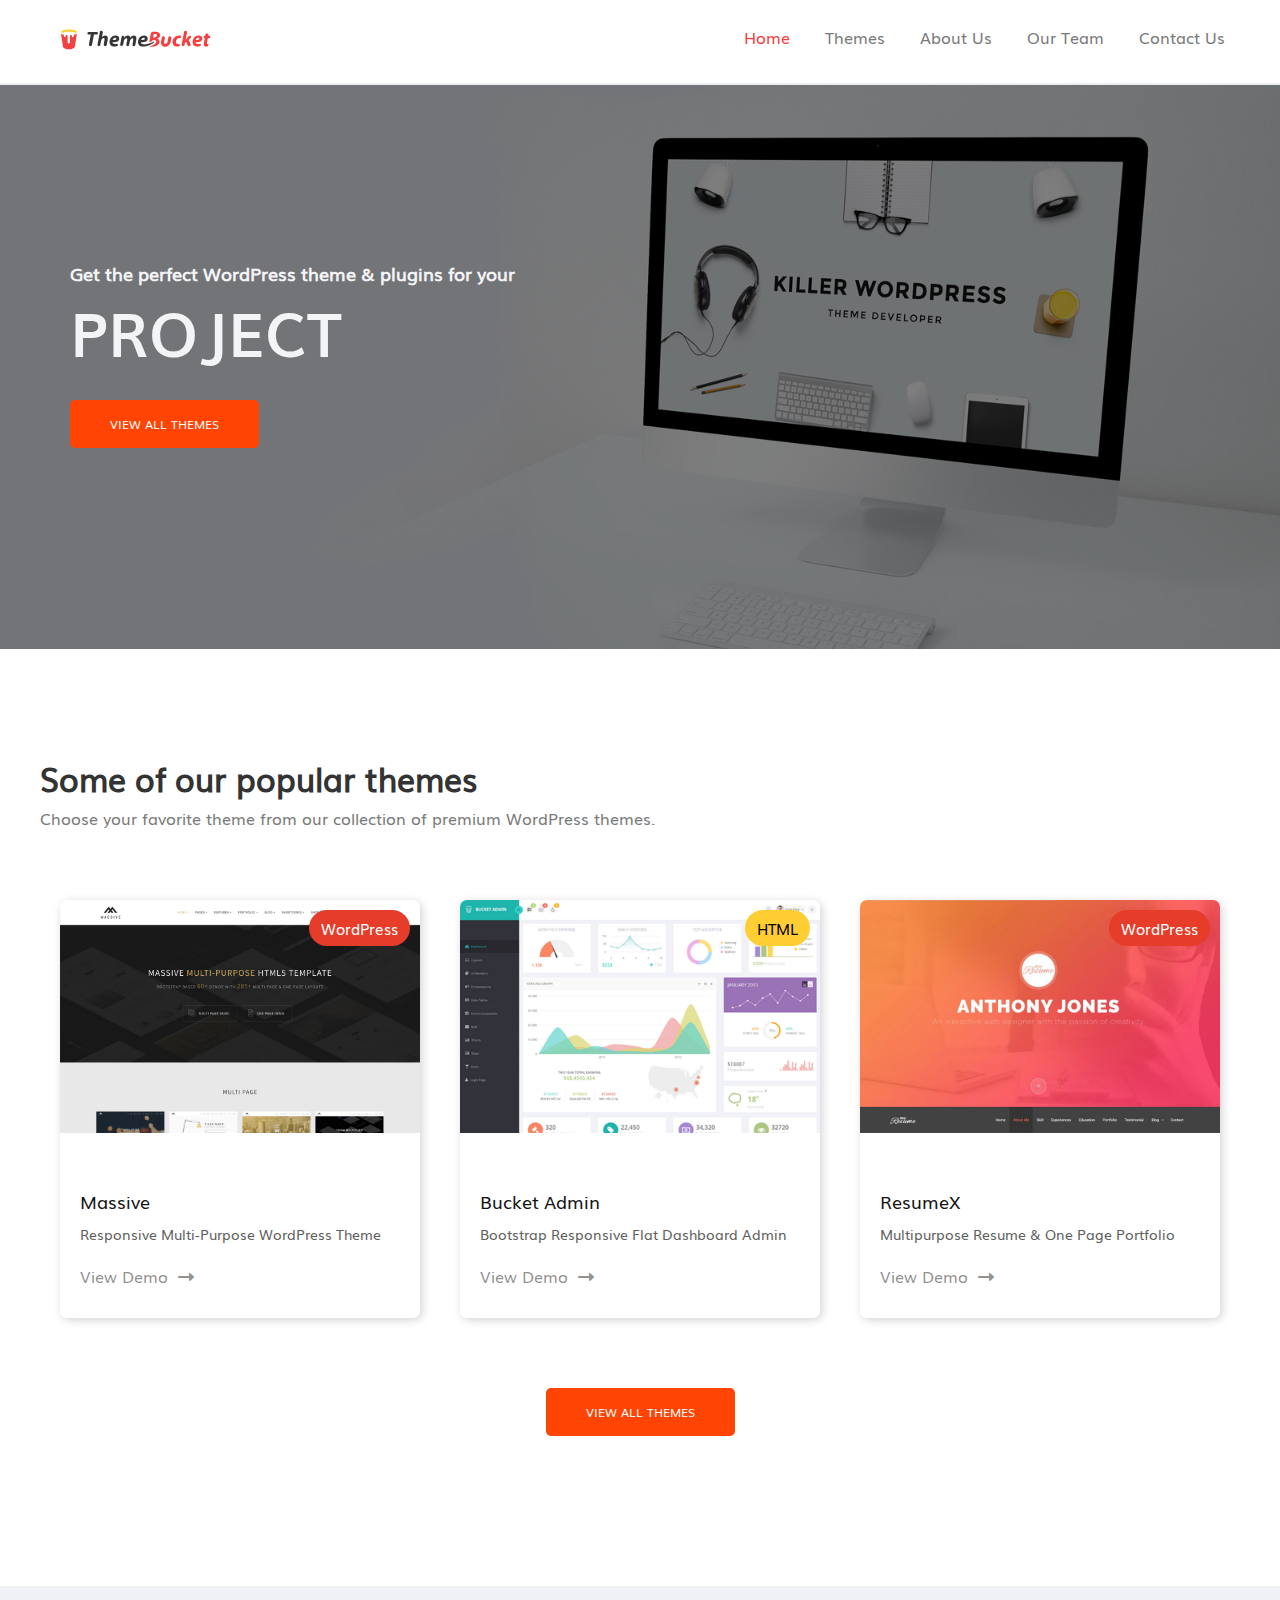
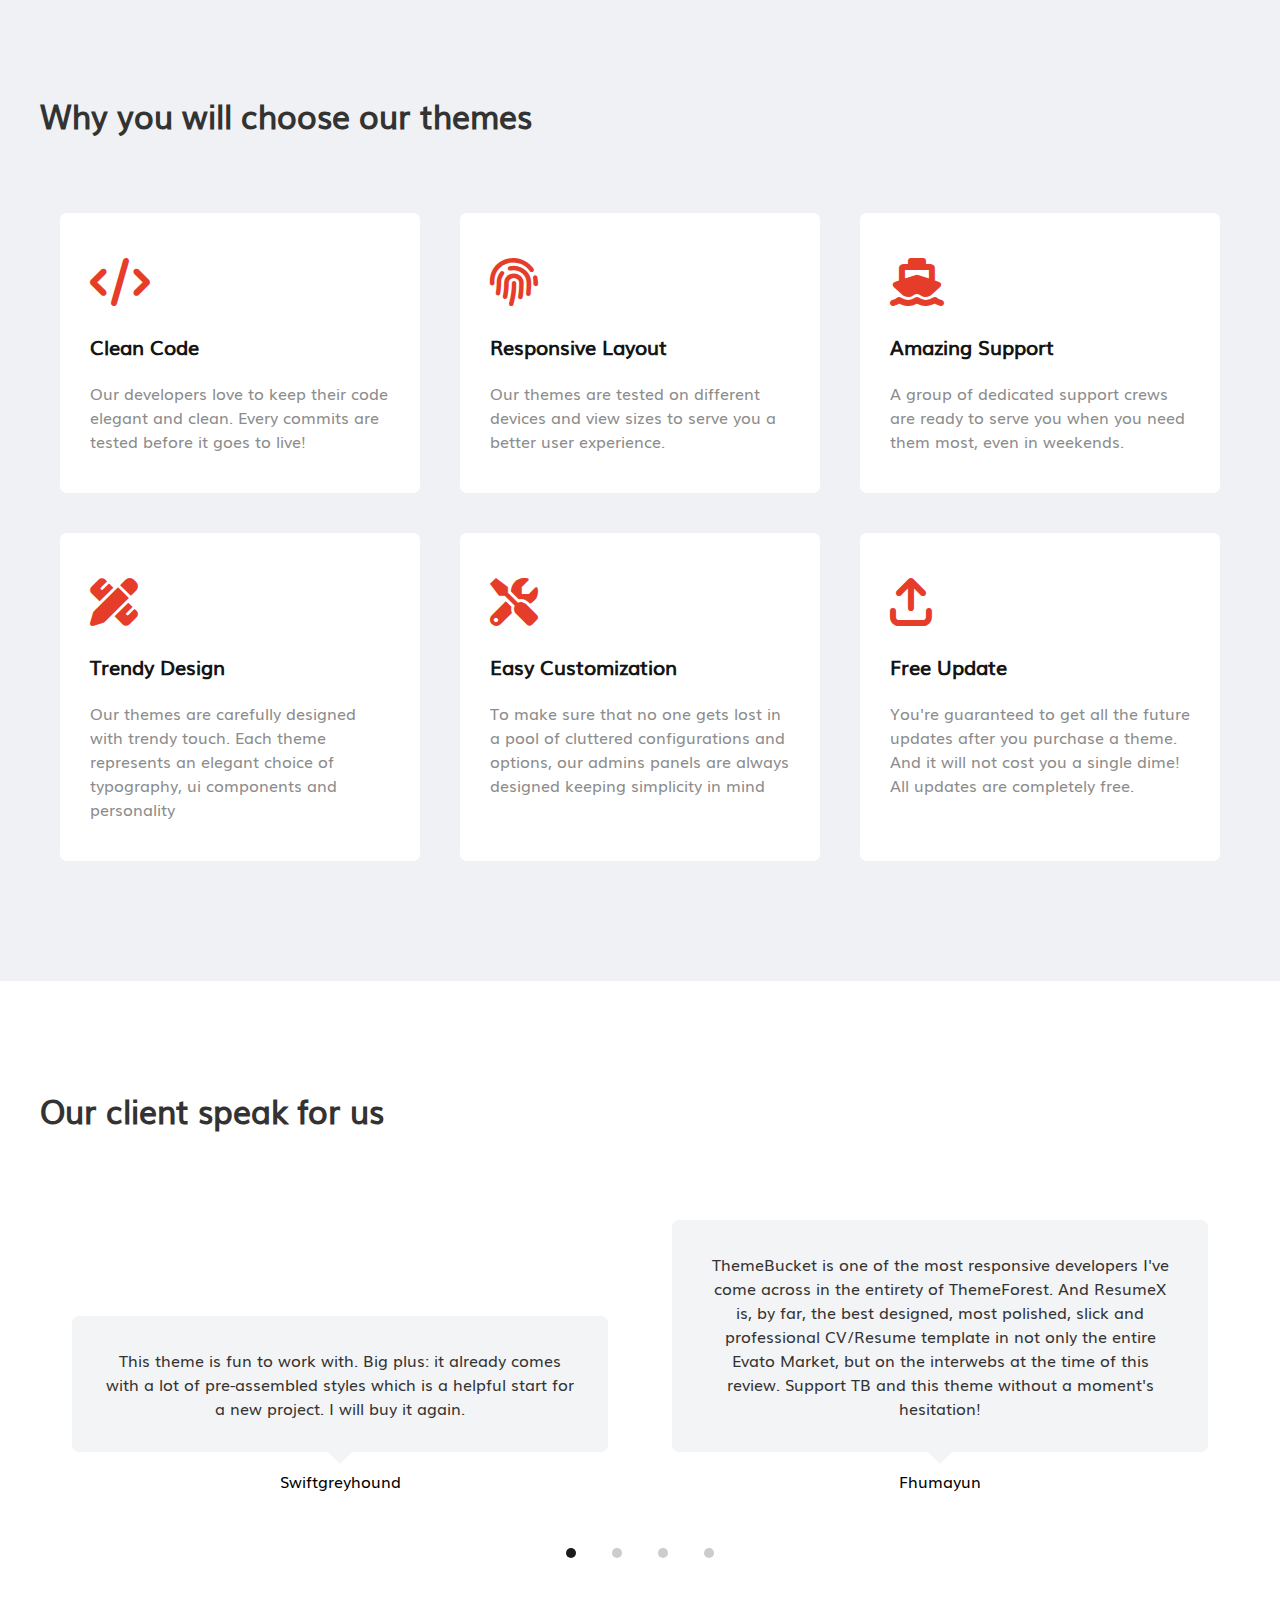
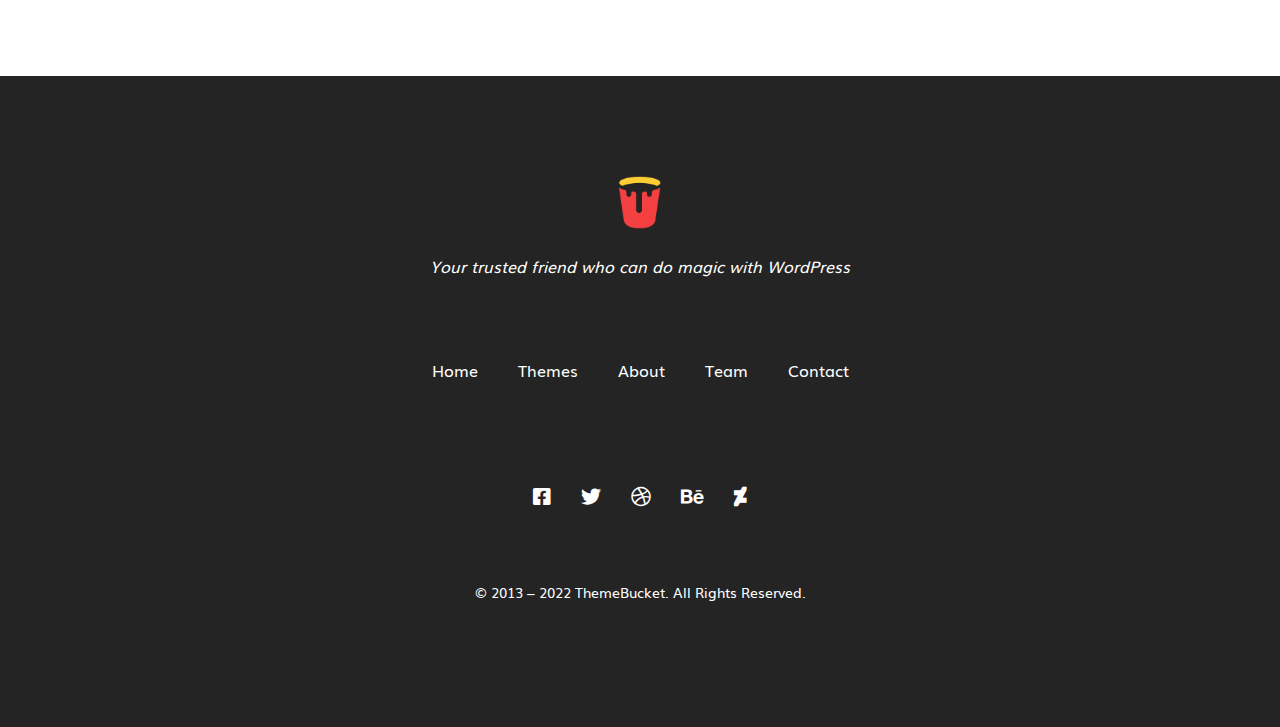
<file: index.html>
<!DOCTYPE html>
<html lang="en">

<head>
    <meta charset="UTF-8">
    <meta http-equiv="X-UA-Compatible" content="IE=edge">
    <meta name="viewport" content="width=device-width, initial-scale=1.0">
    <meta name="description"
        content="ThemeBucket is one of the most responsive developers I've come across in the entirety of ThemeForest. And ResumeX is, by far, the best designed, most polished, slick and professional CV/Resume template in not only the entire Evato Market, but on the interwebs at the time of this review. Support TB and this theme without a moment's hesitation!">
    <title>ThemeBucket - Your trusted friend who can do magic with WordPress</title>
    <!-- Favicon -->
    <link rel="shortcut icon" href="media/cropped-tb-febi-180x180.png" type="image/x-icon">

    <!-- CSS -->
    <link rel="stylesheet" href="CSS/style.css">

    <!-- Font Awesome -->
    <link rel="stylesheet" href="https://cdnjs.cloudflare.com/ajax/libs/font-awesome/6.0.0/css/all.min.css"
        integrity="sha512-9usAa10IRO0HhonpyAIVpjrylPvoDwiPUiKdWk5t3PyolY1cOd4DSE0Ga+ri4AuTroPR5aQvXU9xC6qOPnzFeg=="
        crossorigin="anonymous" referrerpolicy="no-referrer" />
</head>

<body>
    <header>
        <nav>

            <!-- navigation bar -->
            <div class="nav-bar container">
                <div class="logo-with-toggle-bar">
                    <div class="logo">
                        <a href="#">
                            <img src="media/tblogo-color.svg" alt="">
                        </a>
                    </div>

                    <div class="toggle-bar">
                        <i class="fa-solid fa-bars fa-2x"></i>
                    </div>
                </div>

                <div class="nav-links none">
                    <a href="/index.html" class="active">Home</a>
                    <a href="/src/themes.html">Themes</a>
                    <a href="/src/about-us.html">About Us</a>
                    <a href="/src/our-team.html">Our Team</a>
                    <a href="/src/contact-us.html">Contact Us</a>
                </div>
            </div>
        </nav>

        <hr>
    </header>

    <main>

        <!-- home section -->
        <section id="home-section">
            <div class="container">
                <div class="home">
                    <div class="">
                        <h5>Get the perfect WordPress theme & plugins for your</h5>
                        <h2>PROJECT</h2>
                        <button class="btn-orange" onclick="window.location.href = 'src/themes.html'">VIEW ALL
                            THEMES</button>
                    </div>
                </div>
            </div>
        </section>

        <!-- popular themes -->
        <section id="popular-themes">
            <div class="popular-theme container">
                <div class="title">
                    <h2>Some of our popular themes</h2>
                    <p>Choose your favorite theme from our collection of premium WordPress themes.</p>
                </div>
                <div class="themes">
                    <div class="theme" onclick="window.open('http://massivewp.lab.themebucket.net/')">
                        <div class="img-with-badge">
                            <h3 class="badge-bg-orange">WordPress</h3>
                            <img src="media/massive-theme.jpg" alt="">
                        </div>
                        <div class="contents">
                            <h2>Massive</h2>
                            <p>Responsive Multi-Purpose WordPress Theme</p>
                            <div class="demo">
                                <a href="http://massivewp.lab.themebucket.net/" target="_blank">View Demo <i
                                        class="fa-solid fa-right-long"></i></a>
                            </div>
                        </div>
                    </div>

                    <div class="theme" onclick="window.open('http://bucketadmin.lab.themebucket.net/')">
                        <div class="img-with-badge">
                            <h3 class="badge-bg-yellow">HTML</h3>
                            <img src="media/bucket-admin.jpg" alt="">
                        </div>
                        <div class="contents">
                            <h2>Bucket Admin</h2>
                            <p>Bootstrap Responsive Flat Dashboard Admin</p>
                            <div class="demo">
                                <a href="http://bucketadmin.lab.themebucket.net/" target="_blank">View Demo <i
                                        class="fa-solid fa-right-long"></i></a>
                            </div>
                        </div>
                    </div>

                    <div class="theme" onclick="window.open('http://resumexwp.lab.themebucket.net/')">
                        <div class="img-with-badge">
                            <h3 class="badge-bg-orange">WordPress</h3>
                            <img src="media/resumex-1024x664.jpg" alt="">
                        </div>
                        <div class="contents">
                            <h2>ResumeX</h2>
                            <p>Multipurpose Resume & One Page Portfolio</p>
                            <div class="demo">
                                <a href="http://resumexwp.lab.themebucket.net/" target="_blank">View Demo <i
                                        class="fa-solid fa-right-long"></i></a>
                            </div>
                        </div>
                    </div>
                </div>

                <div class="vertical-center">
                    <button class="btn-orange" onclick="window.location.href = 'src/themes.html'">VIEW ALL
                        THEMES</button>
                </div>
            </div>
        </section>

        <!-- why to choose us -->
        <section id="why-to-choose">
            <div class="reason-to-choose container">
                <div class="title">
                    <h2>Why you will choose our themes</h2>
                </div>

                <div class="cards">
                    <div class="card">
                        <i class="fa-solid fa-code"></i>
                        <h2>Clean Code</h2>
                        <p>Our developers love to keep their code elegant and clean. Every commits are tested before it
                            goes to live!
                        </p>
                    </div>

                    <div class="card">
                        <i class="fa-solid fa-fingerprint"></i>
                        <h2>Responsive Layout</h2>
                        <p>
                            Our themes are tested on different devices and view sizes to serve you a better user
                            experience.
                        </p>
                    </div>

                    <div class="card">
                        <i class="fa-solid fa-ship"></i>
                        <h2>Amazing Support</h2>
                        <p>
                            A group of dedicated support crews are ready to serve you when you need them most, even in
                            weekends.
                        </p>
                    </div>

                    <div class="card">
                        <i class="fa-solid fa-pen-ruler"></i>
                        <h2>Trendy Design</h2>
                        <p>
                            Our themes are carefully designed with trendy touch. Each theme represents an elegant choice
                            of typography, ui components and personality
                        </p>
                    </div>

                    <div class="card">
                        <i class="fa-solid fa-screwdriver-wrench"></i>
                        <h2>Easy Customization</h2>
                        <p>
                            To make sure that no one gets lost in a pool of cluttered configurations and options, our
                            admins panels are always designed keeping simplicity in mind
                        </p>
                    </div>

                    <div class="card">
                        <i class="fa-solid fa-arrow-up-from-bracket"></i>
                        <h2>Free Update</h2>
                        <p>
                            You're guaranteed to get all the future updates after you purchase a theme. And it will not
                            cost you a single dime! All updates are completely free.
                        </p>
                    </div>
                </div>
            </div>
        </section>

        <!-- clients review -->
        <section id="our-client-speak">
            <div class="clients container">
                <div class="title">
                    <h2>Our client speak for us</h2>
                </div>

                <div class="client-carousel">
                    <div class="client-card w-50">
                        <div class="msg-container">
                            <div class="message">

                                This theme is fun to work with. Big plus: it already comes with a lot of pre-assembled
                                styles which is a helpful start for a new project. I will buy it again.

                            </div>

                            <div class="triangle-down"></div>
                        </div>

                        <div class="client-name">
                            Swiftgreyhound
                        </div>
                    </div>

                    <div class="client-card w-50">
                        <div class="msg-container">
                            <div class="message">

                                ThemeBucket is one of the most responsive developers I've come across in the entirety of
                                ThemeForest. And ResumeX is, by far, the best designed, most polished, slick and
                                professional CV/Resume template in not only the entire Evato Market, but on the
                                interwebs at
                                the time of this review. Support TB and this theme without a moment's hesitation!
                            </div>

                            <div class="triangle-down"></div>
                        </div>

                        <div class="client-name">
                            Fhumayun
                        </div>
                    </div>
                </div>

                <div class="slider">
                    <div class="circle active-circle"></div>
                    <div class="circle"></div>
                    <div class="circle"></div>
                    <div class="circle"></div>
                </div>
            </div>
        </section>
    </main>

    <footer>

        <!-- footer section -->
        <div class="footer">
            <div class="footer-logo">
                <img src="media/tblogo-icon.png" alt="" onclick="window.location.href = '/index.html'">
                <p>Your trusted friend who can do magic with WordPress</p>
            </div>

            <div class="footer-links">
                <a href="/index.html">Home</a>
                <a href="/src/themes.html">Themes</a>
                <a href="/src/about-us.html">About</a>
                <a href="/src/our-team.html">Team</a>
                <a href="/src/contact-us.html">Contact</a>
            </div>

            <div class="footer-links">
                <i class="fa-brands fa-facebook-square"
                    onclick="window.open('https://www.facebook.com/themebuckets/')"></i>
                <i class="fa-brands fa-twitter" onclick="window.open('https://twitter.com/theme_bucket')"></i>
                <i class="fa-brands fa-dribbble" onclick="window.open('https://dribbble.com/themebucket')"></i>
                <i class="fa-brands fa-behance" onclick="window.open('https://www.behance.net/themebucket')"></i>
                <i class="fa-brands fa-deviantart" onclick="window.open('https://www.deviantart.com/themebucket')"></i>
            </div>

            <div class="copyright">
                <p>&copy; 2013 – 2022 ThemeBucket. All Rights Reserved.</p>
            </div>
        </div>
    </footer>

    <script src="JS/script.js"></script>
</body>

</html>
</file>
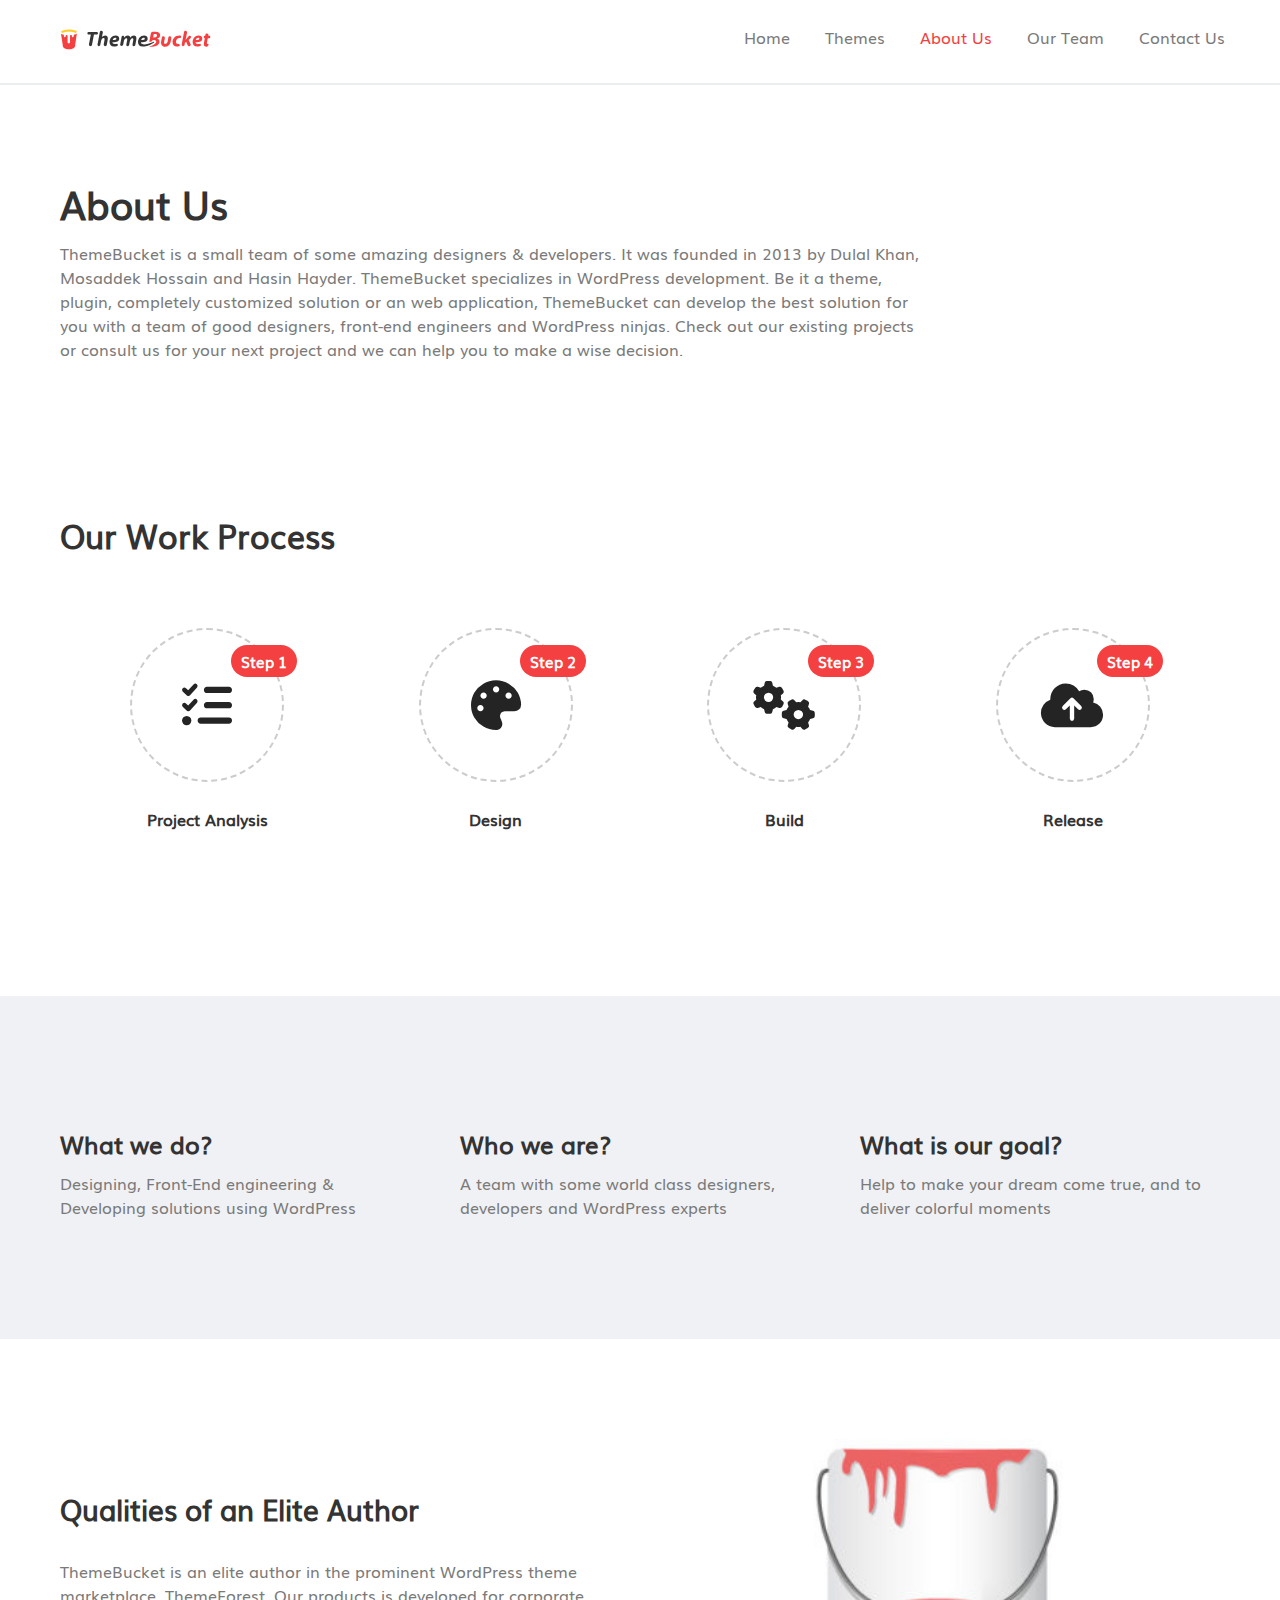
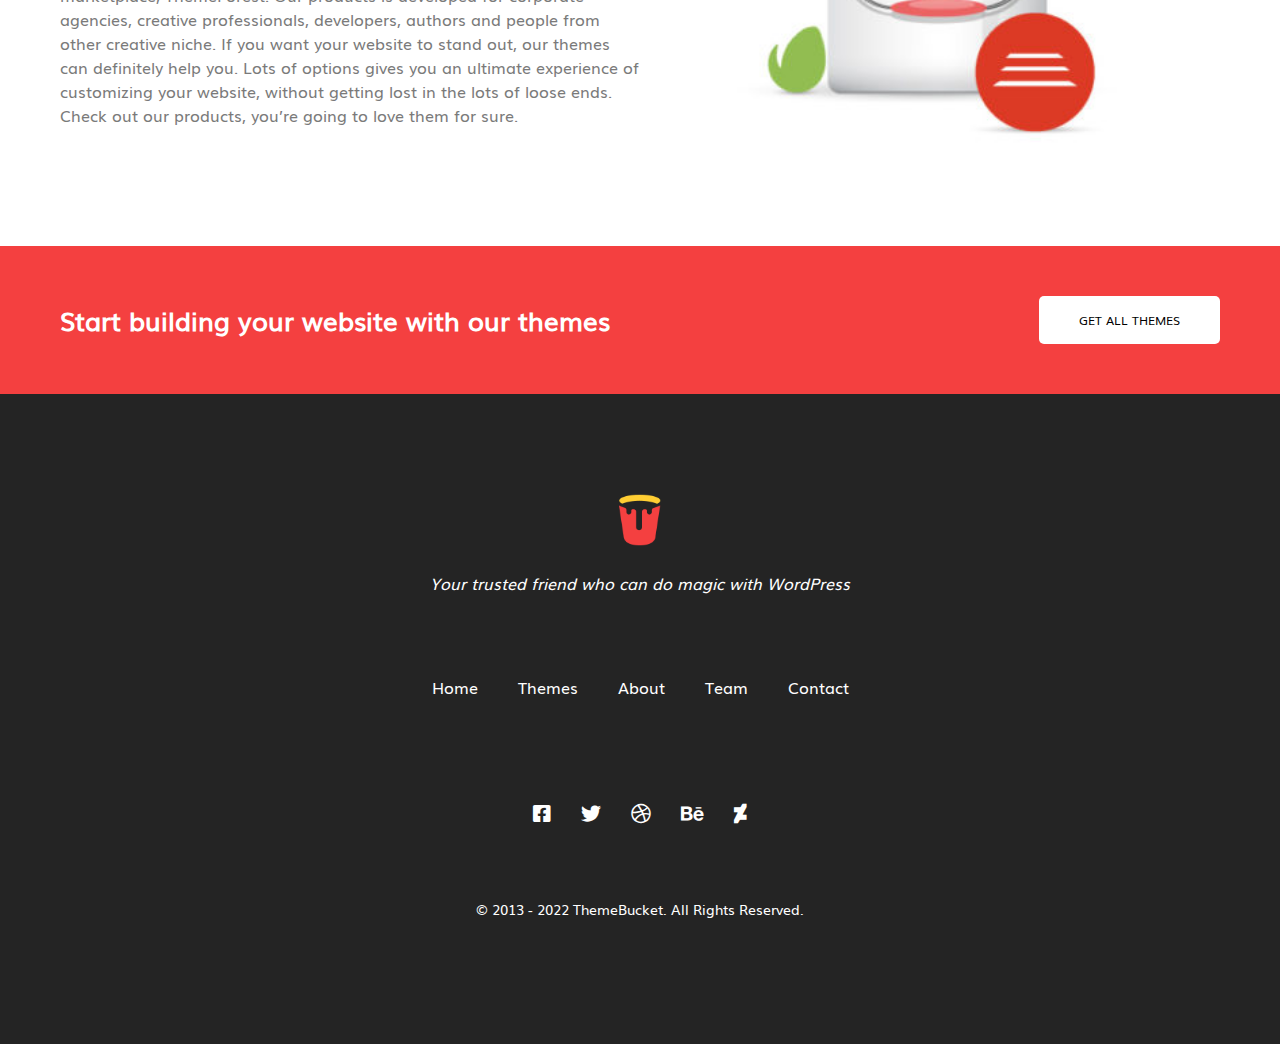
<file: src/about-us.html>
<!DOCTYPE html>
<html lang="en">

<head>
    <meta charset="UTF-8">
    <meta http-equiv="X-UA-Compatible" content="IE=edge">
    <meta name="viewport" content="width=device-width, initial-scale=1.0">
    <meta name="description"
        content="ThemeBucket is one of the most responsive developers I've come across in the entirety of ThemeForest. And ResumeX is, by far, the best designed, most polished, slick and professional CV/Resume template in not only the entire Evato Market, but on the interwebs at the time of this review. Support TB and this theme without a moment's hesitation!">
    <title>About Us - ThemeBucket</title>
    <!-- Favicon -->
    <link rel="shortcut icon" href="../media/cropped-tb-febi-180x180.png" type="image/x-icon">

    <!-- CSS -->
    <link rel="stylesheet" href="../CSS/style.css">

    <!-- Font Awesome -->
    <link rel="stylesheet" href="https://cdnjs.cloudflare.com/ajax/libs/font-awesome/6.0.0/css/all.min.css"
        integrity="sha512-9usAa10IRO0HhonpyAIVpjrylPvoDwiPUiKdWk5t3PyolY1cOd4DSE0Ga+ri4AuTroPR5aQvXU9xC6qOPnzFeg=="
        crossorigin="anonymous" referrerpolicy="no-referrer" />
</head>

<body>
    <header>
        <nav>

            <!-- navigation bar -->
            <div class="nav-bar container">
                <div class="logo-with-toggle-bar">
                    <div class="logo">
                        <a href="#">
                            <img src="../media/tblogo-color.svg" alt="">
                        </a>
                    </div>

                    <div class="toggle-bar">
                        <i class="fa-solid fa-bars"></i>
                    </div>
                </div>

                <div class="nav-links none">
                    <a href="/index.html">Home</a>
                    <a href="/src/themes.html">Themes</a>
                    <a href="/src/about-us.html" class="active">About Us</a>
                    <a href="/src/our-team.html">Our Team</a>
                    <a href="/src/contact-us.html">Contact Us</a>
                </div>
            </div>
        </nav>

        <hr>
    </header>

    <main>

        <!-- about us title -->
        <section id="about-title" class="container">
            <div class="page-title">
                <h2>About Us</h2>
                <p>ThemeBucket is a small team of some amazing designers & developers. It was founded in 2013 by Dulal
                    Khan, Mosaddek Hossain and Hasin Hayder. ThemeBucket specializes in WordPress development. Be it a
                    theme, plugin, completely customized solution or an web application, ThemeBucket can develop the
                    best solution for you with a team of good designers, front-end engineers and WordPress ninjas. Check
                    out our existing projects or consult us for your next project and we can help you to make a wise
                    decision.</p>
            </div>
        </section>

        <!-- our work process -->
        <section id="our-work-process">
            <div class="work-process container">
                <h2>Our Work Process</h2>
                <div class="full-process">
                    <div class="process">
                        <div class="icon">
                            <i class="fa-solid fa-list-check"></i>
                            <h5 class="badge">Step 1</h5>
                        </div>
                        <h4>Project Analysis</h4>
                    </div>

                    <div class="process">
                        <div class="icon">
                            <i class="fa-solid fa-palette"></i>
                            <h5 class="badge">Step 2</h5>
                        </div>
                        <h4>Design</h4>
                    </div>

                    <div class="process">
                        <div class="icon">
                            <i class="fa-solid fa-gears"></i>
                            <h5 class="badge">Step 3</h5>
                        </div>
                        <h4>Build</h4>
                    </div>

                    <div class="process">
                        <div class="icon">
                            <i class="fa-solid fa-cloud-arrow-up"></i>
                            <h5 class="badge">Step 4</h5>
                        </div>
                        <h4>Release</h4>
                    </div>
                </div>
            </div>
        </section>

        <!-- faq's about us -->
        <section id="faq-about-us">
            <div class="container">
                <div class="about-content">
                    <div class="content">
                        <h2>What we do?</h2>
                        <p>Designing, Front-End engineering & Developing solutions using WordPress</p>
                    </div>

                    <div class="content">
                        <h2>Who we are?</h2>
                        <p>A team with some world class designers, developers and WordPress experts</p>
                    </div>

                    <div class="content">
                        <h2>What is our goal?</h2>
                        <p>Help to make your dream come true, and to deliver colorful moments</p>
                    </div>
                </div>
            </div>
        </section>

        <!-- qualities of an elite author -->
        <section id="qualities-of-an-elite-author">
            <div class="container">
                <div class="elite-author">
                    <div class="half">
                        <h2>Qualities of an Elite Author</h2>
                        <p>ThemeBucket is an elite author in the prominent WordPress theme marketplace, ThemeForest. Our
                            products is developed for corporate agencies, creative professionals, developers, authors and
                            people from other creative niche. If you want your website to stand out, our themes can
                            definitely help you. Lots of options gives you an ultimate experience of customizing your
                            website, without getting lost in the lots of loose ends. Check out our products, you’re going to
                            love them for sure.</p>
                    </div>
    
                    <div class="half">
                        <img src="../media/elite-300x227-1.jpg" alt="">
                    </div>
                </div>
            </div>
        </section>

        <!-- start building site with our themes -->
        <section id="download-our-themes">
            <div class="alert container">
                <h2>Start building your website with our themes</h2>
                <button class="btn-white"
                    onclick="window.open('https://themeforest.net/user/themebucket/portfolio')">GET ALL THEMES</button>
            </div>
        </section>
    </main>

    <footer>

        <!-- footer section -->
        <div class="footer">
            <div class="footer-logo">
                <img src="../media/tblogo-icon.png" alt="" onclick="window.location.href = '/index.html'">
                <p>Your trusted friend who can do magic with WordPress</p>
            </div>

            <div class="footer-links">
                <a href="/index.html">Home</a>
                <a href="/src/themes.html">Themes</a>
                <a href="/src/about-us.html">About</a>
                <a href="/src/our-team.html">Team</a>
                <a href="/src/contact-us.html">Contact</a>
            </div>

            <div class="footer-links">
                <i class="fa-brands fa-facebook-square"
                    onclick="window.open('https://www.facebook.com/themebuckets/')"></i>
                <i class="fa-brands fa-twitter" onclick="window.open('https://twitter.com/theme_bucket')"></i>
                <i class="fa-brands fa-dribbble" onclick="window.open('https://dribbble.com/themebucket')"></i>
                <i class="fa-brands fa-behance" onclick="window.open('https://www.behance.net/themebucket')"></i>
                <i class="fa-brands fa-deviantart" onclick="window.open('https://www.deviantart.com/themebucket')"></i>
            </div>

            <div class="copyright">
                <p>&copy; 2013 - 2022 ThemeBucket. All Rights Reserved.</p>
            </div>
        </div>
    </footer>

    <script src="../JS/script.js"></script>
</body>

</html>
</file>
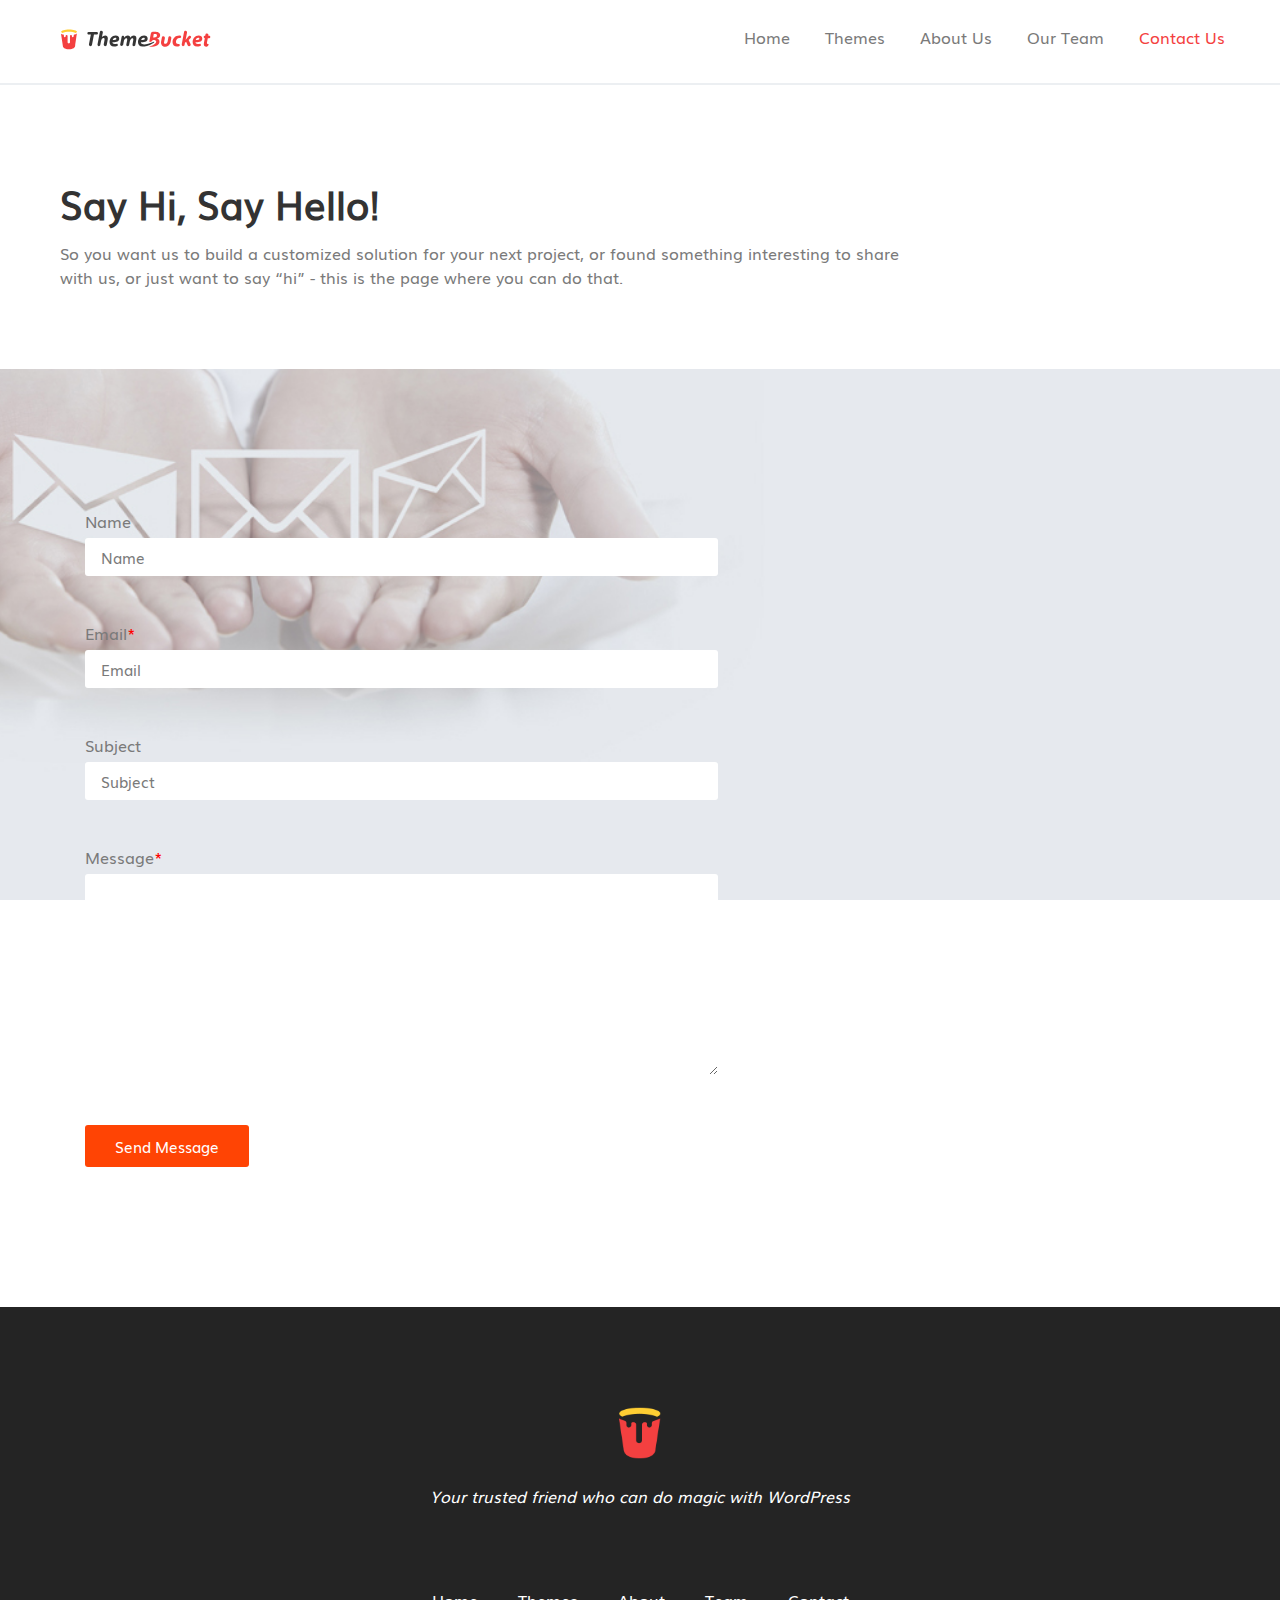
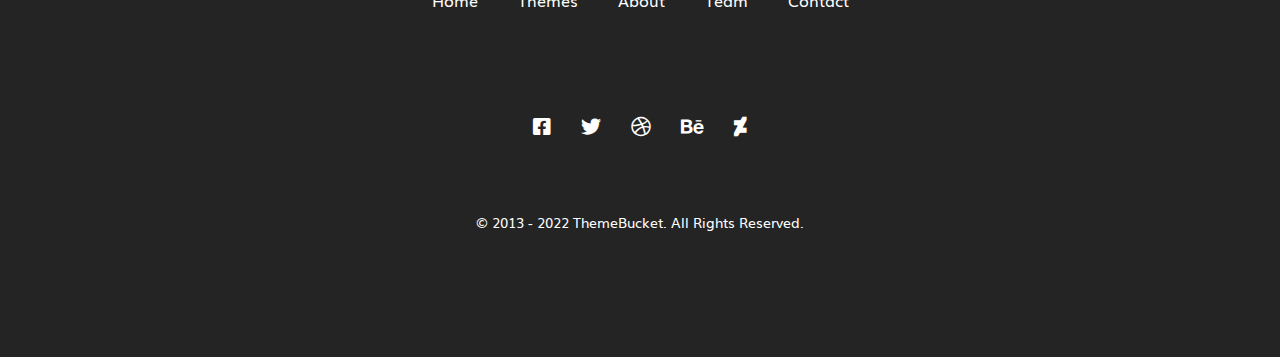
<file: src/contact-us.html>
<!DOCTYPE html>
<html lang="en">

<head>
    <meta charset="UTF-8">
    <meta http-equiv="X-UA-Compatible" content="IE=edge">
    <meta name="viewport" content="width=device-width, initial-scale=1.0">
    <meta name="description"
        content="ThemeBucket is one of the most responsive developers I've come across in the entirety of ThemeForest. And ResumeX is, by far, the best designed, most polished, slick and professional CV/Resume template in not only the entire Evato Market, but on the interwebs at the time of this review. Support TB and this theme without a moment's hesitation!">
    <title>Contact Us - ThemeBucket</title>
    <!-- Favicon -->
    <link rel="shortcut icon" href="../media/cropped-tb-febi-180x180.png" type="image/x-icon">

    <!-- CSS -->
    <link rel="stylesheet" href="../CSS/style.css">

    <!-- Font Awesome -->
    <link rel="stylesheet" href="https://cdnjs.cloudflare.com/ajax/libs/font-awesome/6.0.0/css/all.min.css"
        integrity="sha512-9usAa10IRO0HhonpyAIVpjrylPvoDwiPUiKdWk5t3PyolY1cOd4DSE0Ga+ri4AuTroPR5aQvXU9xC6qOPnzFeg=="
        crossorigin="anonymous" referrerpolicy="no-referrer" />
</head>

<body>
    <header>
        <nav>

            <!-- navigation bar -->
            <div class="nav-bar container">
                <div class="logo-with-toggle-bar">
                    <div class="logo">
                        <a href="#">
                            <img src="../media/tblogo-color.svg" alt="">
                        </a>
                    </div>

                    <div class="toggle-bar">
                        <i class="fa-solid fa-bars"></i>
                    </div>
                </div>

                <div class="nav-links none">
                    <a href="/index.html">Home</a>
                    <a href="/src/themes.html">Themes</a>
                    <a href="/src/about-us.html">About Us</a>
                    <a href="/src/our-team.html">Our Team</a>
                    <a href="/src/contact-us.html" class="active">Contact Us</a>
                </div>
            </div>
        </nav>

        <hr>
    </header>

    <main>
        <!-- contact us title -->
        <section id="about-title" class="container">
            <div class="page-title">
                <h2>Say Hi, Say Hello!</h2>
                <p>So you want us to build a customized solution for your next project, or found something interesting
                    to share with us, or just want to say “hi” - this is the page where you can do that.</p>
            </div>
        </section>

        <!-- contact form -->
        <section id="contact-form">
            <div class="container">
                <div class="contact-us">
                    <form action="" method="" onsubmit="submitForm()">
                        <div class="form-control">
                            <label for="Name">Name</label><br>
                            <input type="text" name="Name" id="name" placeholder="Name">
                        </div>

                        <div class="form-control">
                            <label for="Email">Email<span>*</span></label><br>
                            <input type="email" name="Email" id="email" placeholder="Email" required>
                        </div>

                        <div class="form-control">
                            <label for="Subject">Subject</label><br>
                            <input type="text" name="Subject" id="subject" placeholder="Subject">
                        </div>

                        <div class="form-control">
                            <label for="Message">Message<span>*</span></label><br>
                            <textarea name="Message" id="message" cols="30" rows="4" required></textarea>
                        </div>

                        <div class="form-control">
                            <button type="submit">Send Message</button>
                        </div>
                    </form>

                    <div class="hidden">
                        <div class="submitted">
                            <div class="icon-msg">
                                <i class="fa-solid fa-check"></i>
                                <p class="msg">Message Sent!</p>
                            </div>

                            <div class="another-one">
                                <i class="fa-solid fa-arrow-rotate-right"></i>
                                <p>Submit Another Response</p>
                            </div>
                        </div>
                    </div>
                </div>
            </div>
        </section>
    </main>

    <footer>

        <!-- footer section -->
        <div class="footer">
            <div class="footer-logo">
                <img src="../media/tblogo-icon.png" alt="" onclick="window.location.href = '/index.html'">
                <p>Your trusted friend who can do magic with WordPress</p>
            </div>

            <div class="footer-links">
                <a href="/index.html">Home</a>
                <a href="/src/themes.html">Themes</a>
                <a href="/src/about-us.html">About</a>
                <a href="/src/our-team.html">Team</a>
                <a href="/src/contact-us.html">Contact</a>
            </div>

            <div class="footer-links">
                <i class="fa-brands fa-facebook-square"
                    onclick="window.open('https://www.facebook.com/themebuckets/')"></i>
                <i class="fa-brands fa-twitter" onclick="window.open('https://twitter.com/theme_bucket')"></i>
                <i class="fa-brands fa-dribbble" onclick="window.open('https://dribbble.com/themebucket')"></i>
                <i class="fa-brands fa-behance" onclick="window.open('https://www.behance.net/themebucket')"></i>
                <i class="fa-brands fa-deviantart" onclick="window.open('https://www.deviantart.com/themebucket')"></i>
            </div>

            <div class="copyright">
                <p>&copy; 2013 - 2022 ThemeBucket. All Rights Reserved.</p>
            </div>
        </div>
    </footer>

    <script src="../JS/script.js"></script>
</body>

</html>
</file>
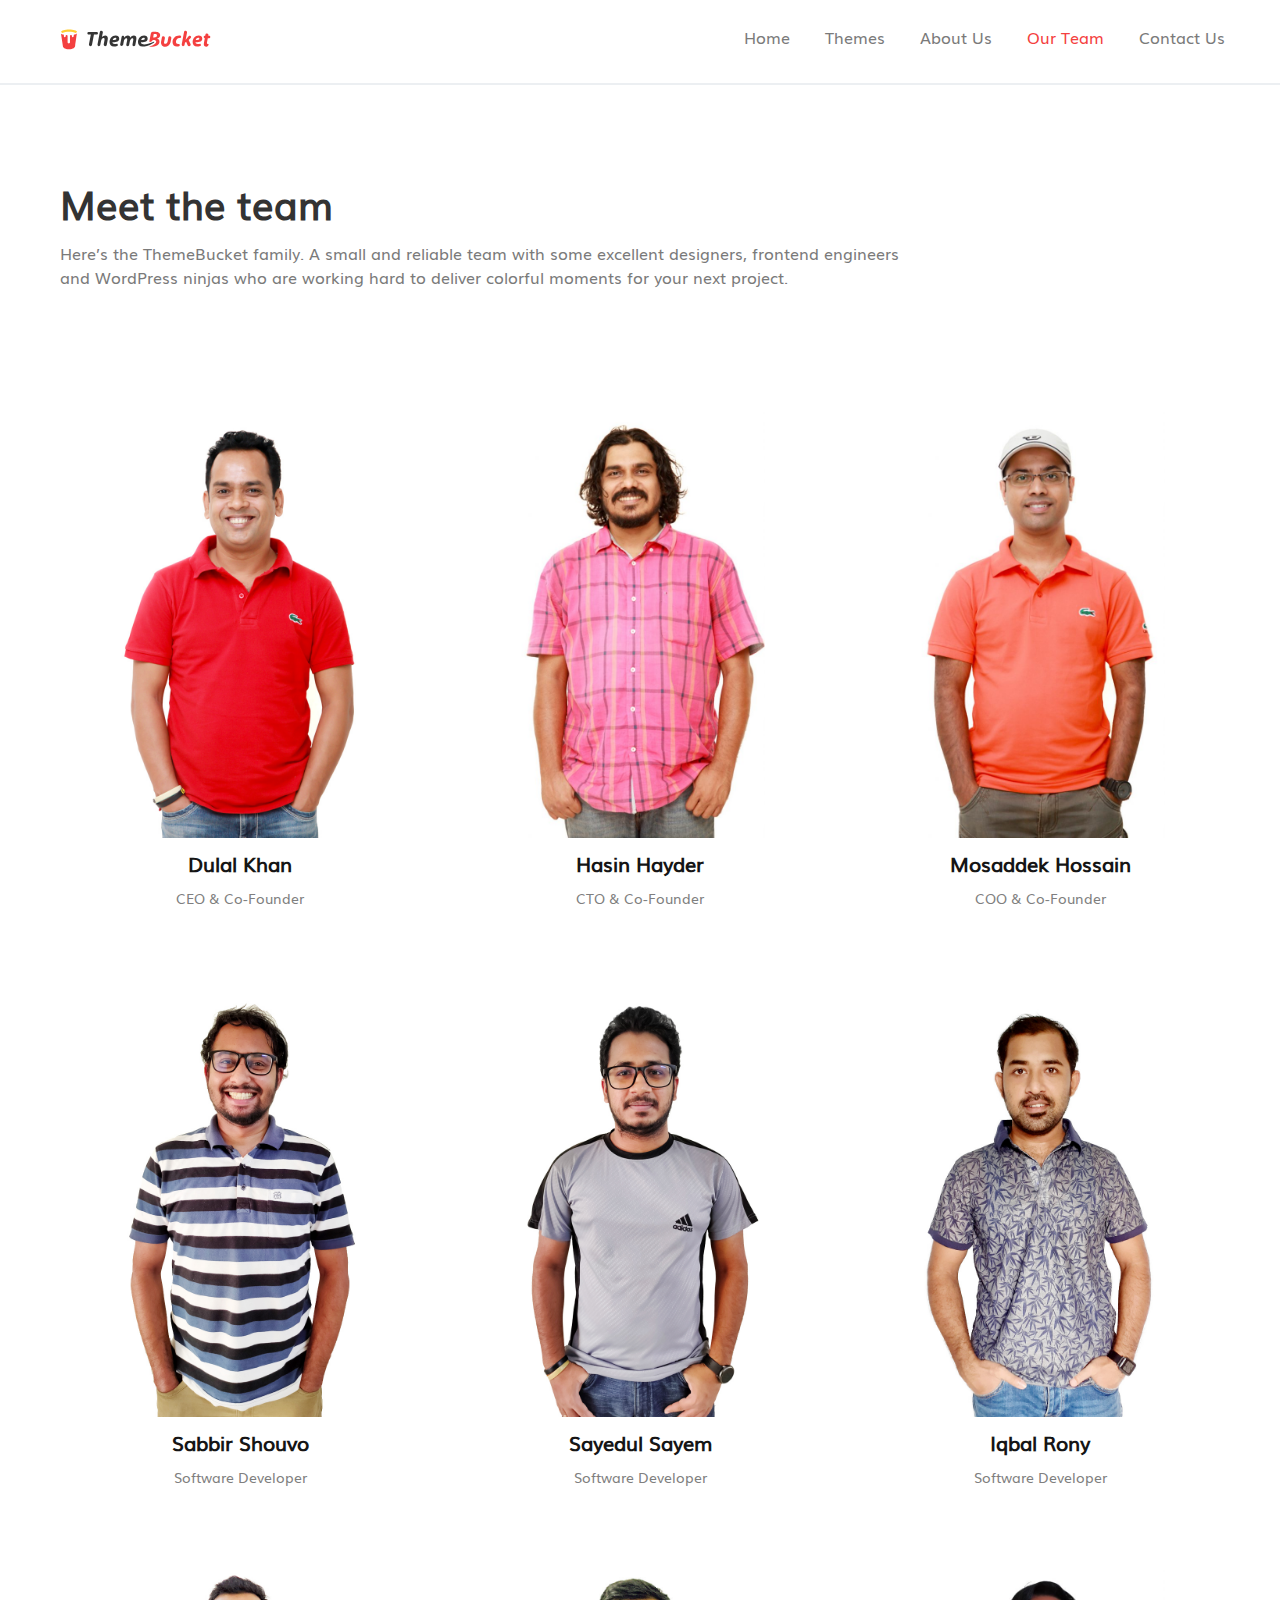
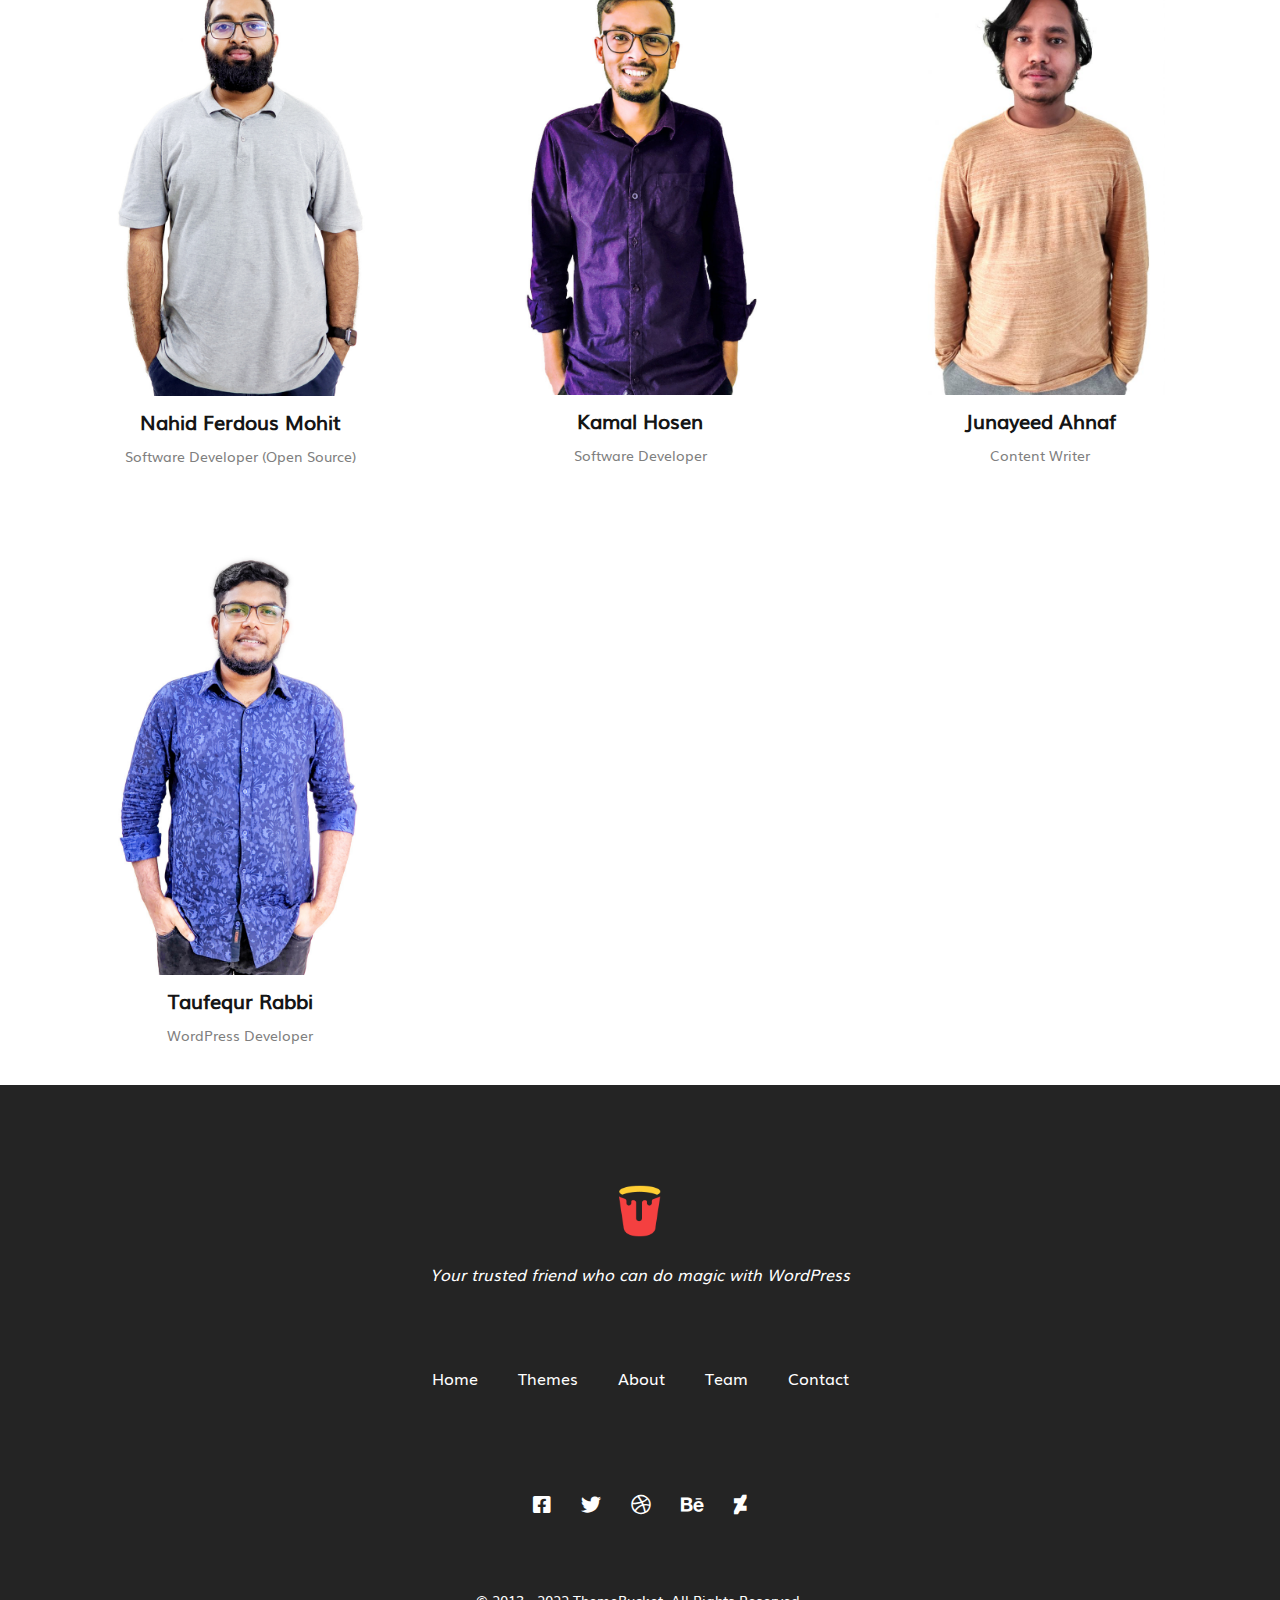
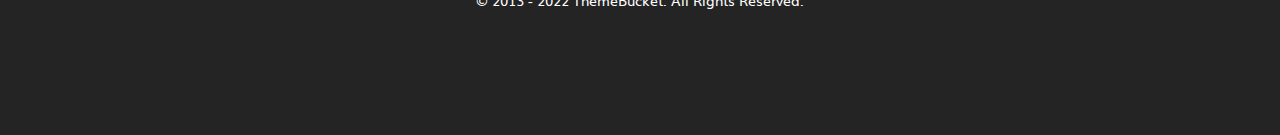
<file: src/our-team.html>
<!DOCTYPE html>
<html lang="en">

<head>
    <meta charset="UTF-8">
    <meta http-equiv="X-UA-Compatible" content="IE=edge">
    <meta name="viewport" content="width=device-width, initial-scale=1.0">
    <meta name="description"
        content="ThemeBucket is one of the most responsive developers I've come across in the entirety of ThemeForest. And ResumeX is, by far, the best designed, most polished, slick and professional CV/Resume template in not only the entire Evato Market, but on the interwebs at the time of this review. Support TB and this theme without a moment's hesitation!">
    <title>Our Team - ThemeBucket</title>
    <!-- Favicon -->
    <link rel="shortcut icon" href="../media/cropped-tb-febi-180x180.png" type="image/x-icon">

    <!-- CSS -->
    <link rel="stylesheet" href="../CSS/style.css">

    <!-- Font Awesome -->
    <link rel="stylesheet" href="https://cdnjs.cloudflare.com/ajax/libs/font-awesome/6.0.0/css/all.min.css"
        integrity="sha512-9usAa10IRO0HhonpyAIVpjrylPvoDwiPUiKdWk5t3PyolY1cOd4DSE0Ga+ri4AuTroPR5aQvXU9xC6qOPnzFeg=="
        crossorigin="anonymous" referrerpolicy="no-referrer" />
</head>

<body>
    <header>
        <nav>

            <!-- navigation bar -->
            <div class="nav-bar container">
                <div class="logo-with-toggle-bar">
                    <div class="logo">
                        <a href="#">
                            <img src="../media/tblogo-color.svg" alt="">
                        </a>
                    </div>

                    <div class="toggle-bar">
                        <i class="fa-solid fa-bars"></i>
                    </div>
                </div>

                <div class="nav-links none">
                    <a href="/index.html">Home</a>
                    <a href="/src/themes.html">Themes</a>
                    <a href="/src/about-us.html">About Us</a>
                    <a href="/src/our-team.html" class="active">Our Team</a>
                    <a href="/src/contact-us.html">Contact Us</a>
                </div>
            </div>
        </nav>

        <hr>
    </header>

    <main>
        <!-- our team title -->
        <section id="our-team-title">
            <div class="container">
                <div class="page-title">
                    <h2>Meet the team</h2>
                    <p>Here’s the ThemeBucket family. A small and reliable team with some excellent designers, frontend
                        engineers and WordPress ninjas who are working hard to deliver colorful moments for your next
                        project. </p>
                </div>
            </div>
        </section>

        <!-- team members -->
        <section id="team-members">
            <div class="container">
                <div class="members">
                    <div class="member">
                        <img src="../media/dk.jpg" alt="">
                        <h2>Dulal Khan</h2>
                        <p>CEO & Co-Founder</p>
                    </div>
                    <div class="member">
                        <img src="../media/h2-596x1024.jpg" alt="">
                        <h2>Hasin Hayder</h2>
                        <p>CTO & Co-Founder</p>
                    </div>
                    <div class="member">
                        <img src="../media/mos-596x1024.jpg" alt="">
                        <h2>Mosaddek Hossain</h2>
                        <p>COO & Co-Founder</p>
                    </div>
                    <div class="member">
                        <img src="../media/Shouvo2.jpg" alt="">
                        <h2>Sabbir Shouvo</h2>
                        <p>Software Developer</p>
                    </div>
                    <div class="member">
                        <img src="../media/Sayem2.jpg" alt="">
                        <h2>Sayedul Sayem</h2>
                        <p>Software Developer</p>
                    </div>
                    <div class="member">
                        <img src="../media/rony.jpg" alt="">
                        <h2>Iqbal Rony</h2>
                        <p>Software Developer</p>
                    </div>
                    <div class="member">
                        <img src="../media/muhit.jpg" alt="">
                        <h2>Nahid Ferdous Mohit</h2>
                        <p>Software Developer (Open Source)</p>
                    </div>
                    <div class="member">
                        <img src="../media/kamal-596x1024.jpg" alt="">
                        <h2>Kamal Hosen</h2>
                        <p>Software Developer</p>
                    </div>
                    <div class="member">
                        <img src="../media/Nirjhor2-596x1024.jpg" alt="">
                        <h2>Junayeed Ahnaf</h2>
                        <p>Content Writer</p>
                    </div>
                    <div class="member">
                        <img src="../media/rabbi.jpg" alt="">
                        <h2>Taufequr Rabbi</h2>
                        <p>WordPress Developer</p>
                    </div>
                </div>
            </div>
        </section>
    </main>

    <footer>

        <!-- footer section -->
        <div class="footer">
            <div class="footer-logo">
                <img src="../media/tblogo-icon.png" alt="" onclick="window.location.href = '/index.html'">
                <p>Your trusted friend who can do magic with WordPress</p>
            </div>

            <div class="footer-links">
                <a href="/index.html">Home</a>
                <a href="/src/themes.html">Themes</a>
                <a href="/src/about-us.html">About</a>
                <a href="/src/our-team.html">Team</a>
                <a href="/src/contact-us.html">Contact</a>
            </div>

            <div class="footer-links">
                <i class="fa-brands fa-facebook-square"
                    onclick="window.open('https://www.facebook.com/themebuckets/')"></i>
                <i class="fa-brands fa-twitter" onclick="window.open('https://twitter.com/theme_bucket')"></i>
                <i class="fa-brands fa-dribbble" onclick="window.open('https://dribbble.com/themebucket')"></i>
                <i class="fa-brands fa-behance" onclick="window.open('https://www.behance.net/themebucket')"></i>
                <i class="fa-brands fa-deviantart" onclick="window.open('https://www.deviantart.com/themebucket')"></i>
            </div>

            <div class="copyright">
                <p>&copy; 2013 - 2022 ThemeBucket. All Rights Reserved.</p>
            </div>
        </div>
    </footer>

    <script src="../JS/script.js"></script>
</body>

</html>
</file>
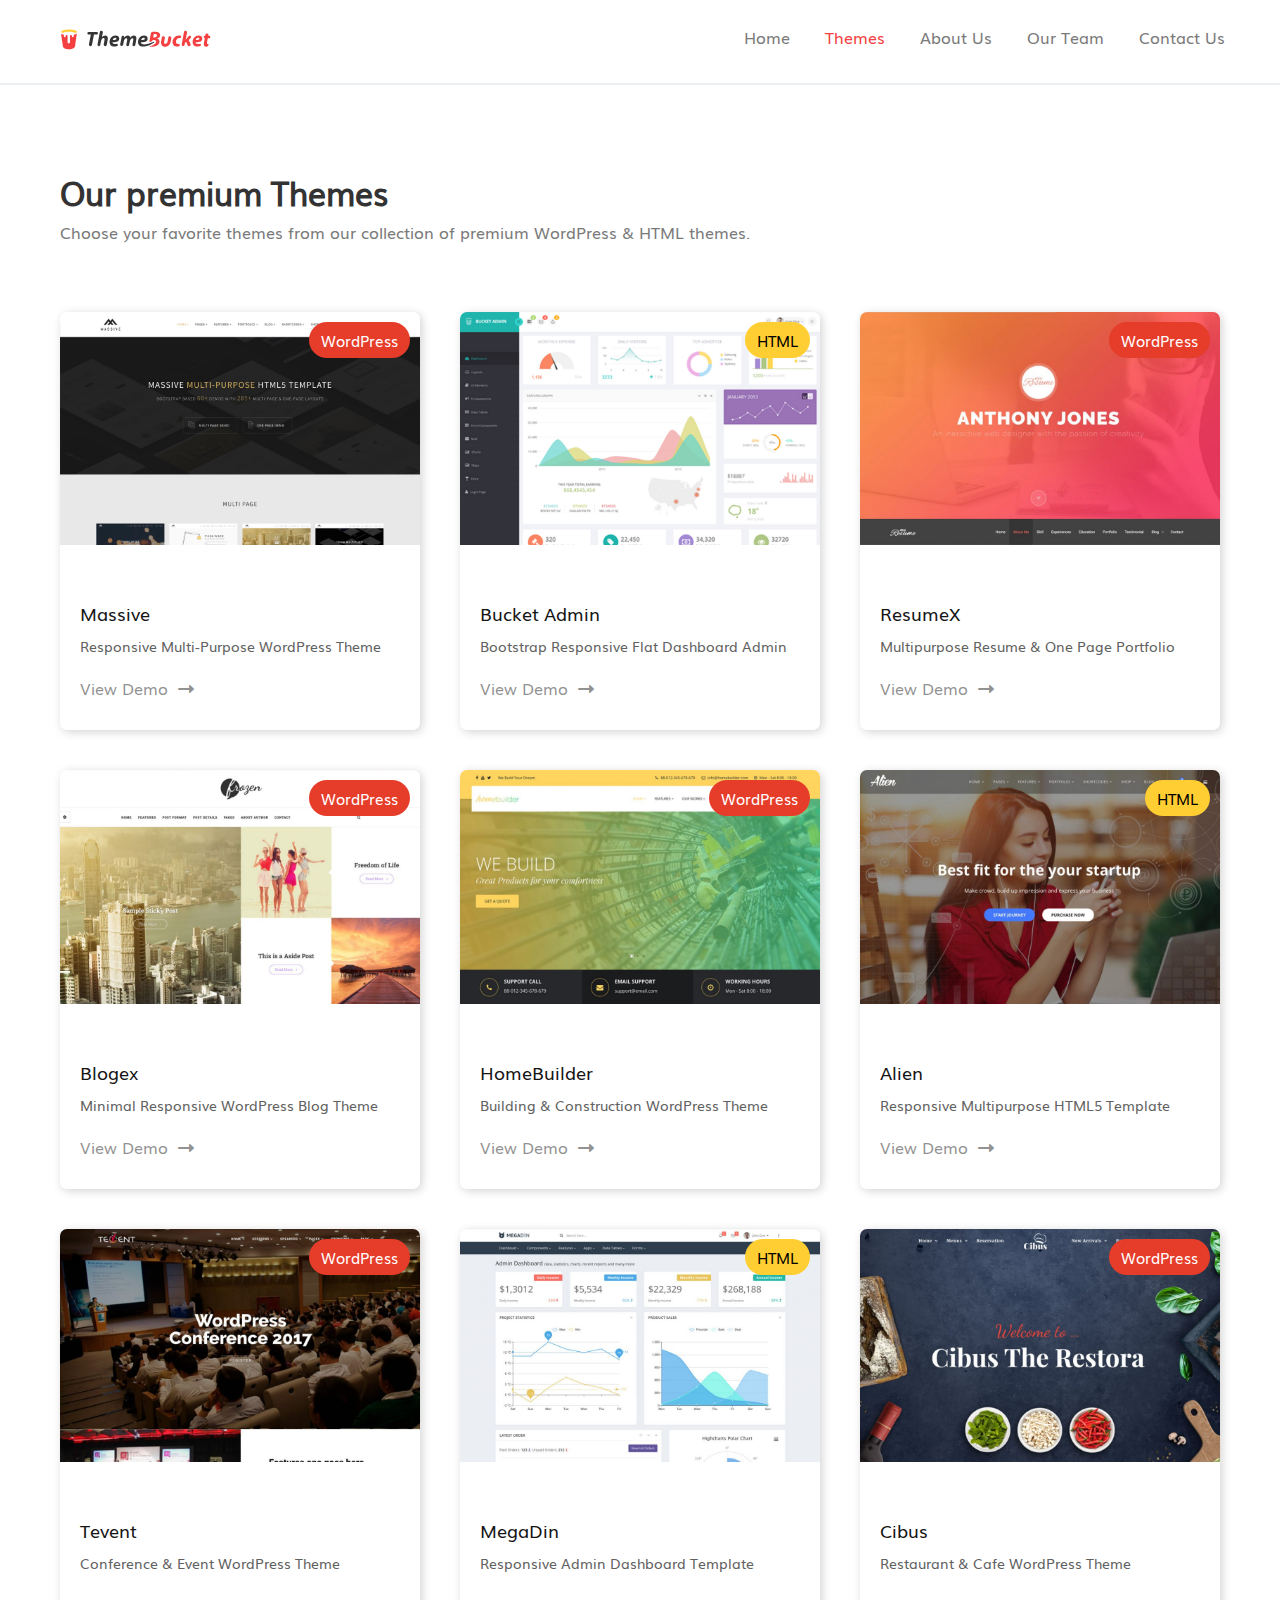
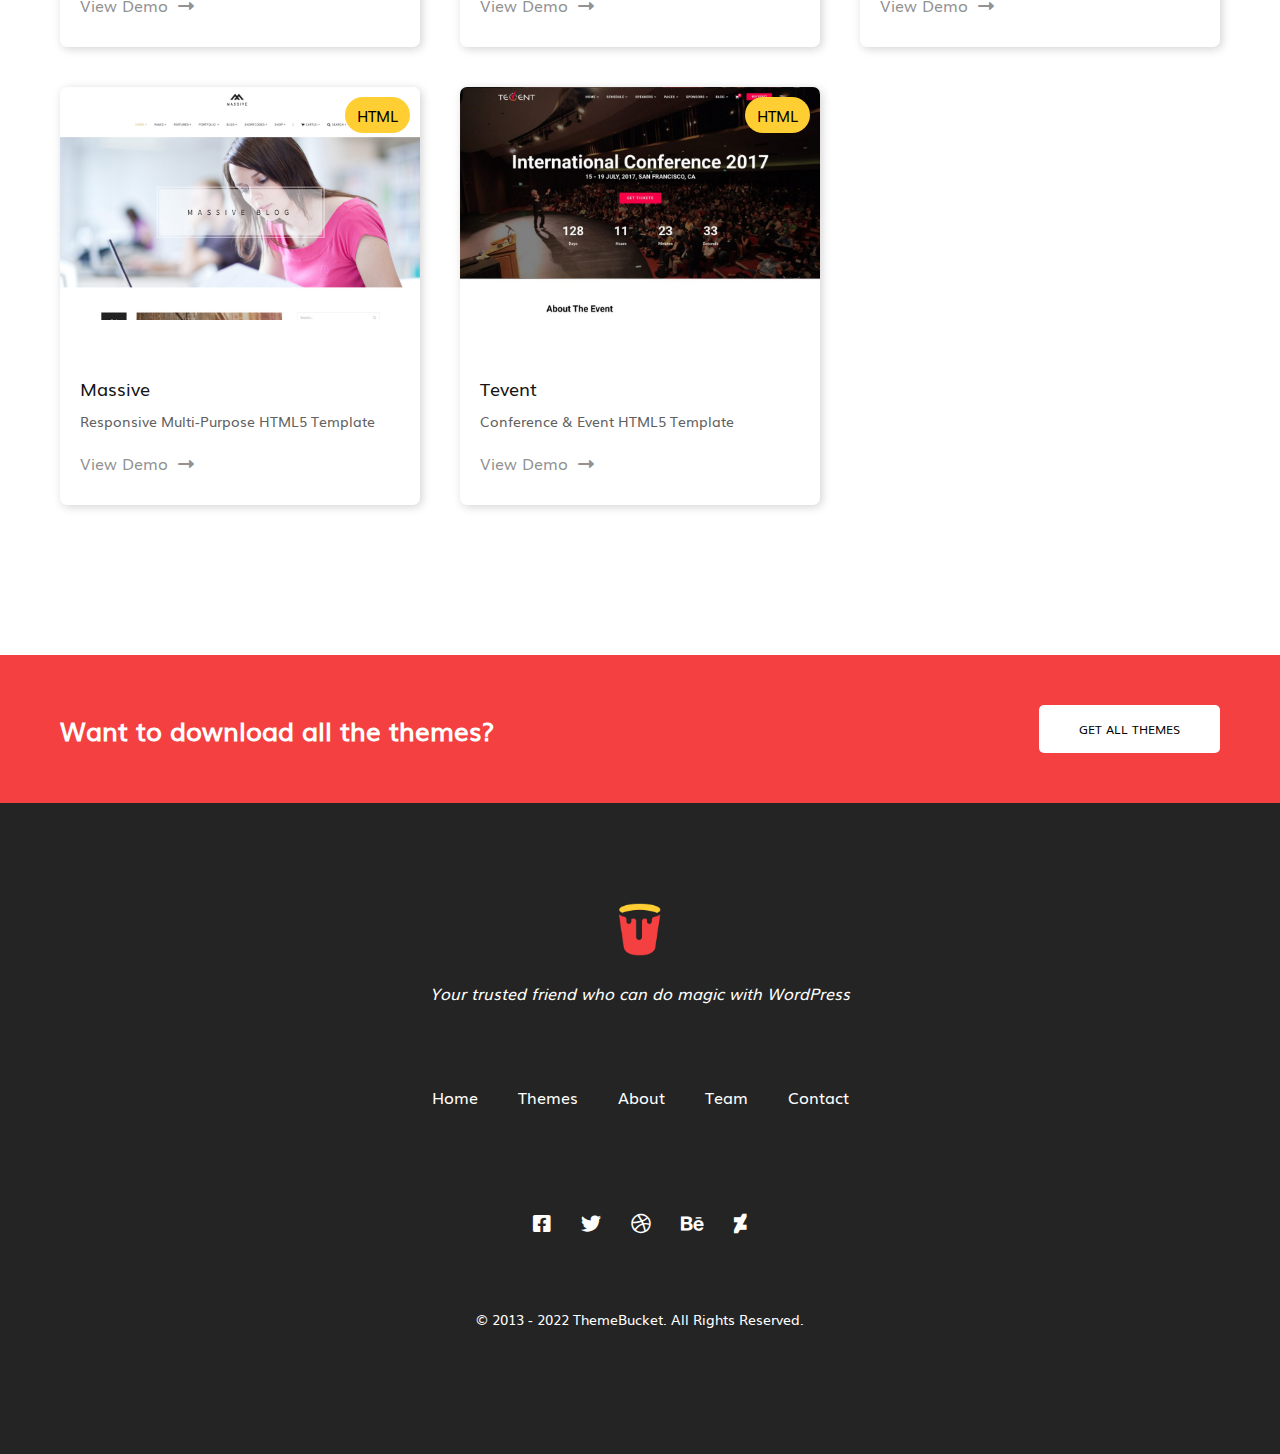
<file: src/themes.html>
<!DOCTYPE html>
<html lang="en">

<head>
    <meta charset="UTF-8">
    <meta http-equiv="X-UA-Compatible" content="IE=edge">
    <meta name="viewport" content="width=device-width, initial-scale=1.0">
    <meta name="description"
        content="ThemeBucket is one of the most responsive developers I've come across in the entirety of ThemeForest. And ResumeX is, by far, the best designed, most polished, slick and professional CV/Resume template in not only the entire Evato Market, but on the interwebs at the time of this review. Support TB and this theme without a moment's hesitation!">
    <title>Themes - ThemeBucket</title>
    <!-- Favicon -->
    <link rel="shortcut icon" href="../media/cropped-tb-febi-180x180.png" type="image/x-icon">

    <!-- CSS -->
    <link rel="stylesheet" href="../CSS/style.css">

    <!-- Font Awesome -->
    <link rel="stylesheet" href="https://cdnjs.cloudflare.com/ajax/libs/font-awesome/6.0.0/css/all.min.css"
        integrity="sha512-9usAa10IRO0HhonpyAIVpjrylPvoDwiPUiKdWk5t3PyolY1cOd4DSE0Ga+ri4AuTroPR5aQvXU9xC6qOPnzFeg=="
        crossorigin="anonymous" referrerpolicy="no-referrer" />
</head>

<body>
    <header>
        <nav>

            <!-- navigation bar -->
            <div class="nav-bar container">
                <div class="logo-with-toggle-bar">
                    <div class="logo">
                        <a href="#">
                            <img src="../media/tblogo-color.svg" alt="">
                        </a>
                    </div>

                    <div class="toggle-bar">
                        <i class="fa-solid fa-bars"></i>
                    </div>
                </div>

                <div class="nav-links none">
                    <a href="/index.html">Home</a>
                    <a href="/src/themes.html" class="active">Themes</a>
                    <a href="/src/about-us.html">About Us</a>
                    <a href="/src/our-team.html">Our Team</a>
                    <a href="/src/contact-us.html">Contact Us</a>
                </div>
            </div>
        </nav>

        <hr>
    </header>

    <main>

        <!-- themes -->
        <section id="popular-themes">
            <div class="premium-theme container">
                <div class="themes-title">
                    <h2>Our premium Themes</h2>
                    <p>
                        Choose your favorite themes from our collection of premium WordPress & HTML themes.
                    </p>
                </div>
                <div class="themes">
                    <div class="theme" onclick="window.open('http://massivewp.lab.themebucket.net/')">
                        <div class="img-with-badge">
                            <h3 class="badge-bg-orange">WordPress</h3>
                            <img src="../media/massive-theme.jpg" alt="">
                        </div>
                        <div class="contents">
                            <h2>Massive</h2>
                            <p>Responsive Multi-Purpose WordPress Theme</p>
                            <div class="demo">
                                <a href="http://massivewp.lab.themebucket.net/" target="_blank">View Demo <i
                                        class="fa-solid fa-right-long"></i></a>
                            </div>
                        </div>
                    </div>

                    <div class="theme" onclick="window.open('http://bucketadmin.lab.themebucket.net/')">
                        <div class="img-with-badge">
                            <h3 class="badge-bg-yellow">HTML</h3>
                            <img src="../media/bucket-admin.jpg" alt="">
                        </div>
                        <div class="contents">
                            <h2>Bucket Admin</h2>
                            <p>Bootstrap Responsive Flat Dashboard Admin</p>
                            <div class="demo">
                                <a href="http://bucketadmin.lab.themebucket.net/" target="_blank">View Demo <i
                                        class="fa-solid fa-right-long"></i></a>
                            </div>
                        </div>
                    </div>

                    <div class="theme" onclick="window.open('http://resumexwp.lab.themebucket.net/')">
                        <div class="img-with-badge">
                            <h3 class="badge-bg-orange">WordPress</h3>
                            <img src="../media/resumex-1024x664.jpg" alt="">
                        </div>
                        <div class="contents">
                            <h2>ResumeX</h2>
                            <p>Multipurpose Resume & One Page Portfolio</p>
                            <div class="demo">
                                <a href="http://resumexwp.lab.themebucket.net/" target="_blank">View Demo <i
                                        class="fa-solid fa-right-long"></i></a>
                            </div>
                        </div>
                    </div>

                    <div class="theme" onclick="window.open('http://blogex.lab.themebucket.net/')">
                        <div class="img-with-badge">
                            <h3 class="badge-bg-orange">WordPress</h3>
                            <img src="../media/blogex-1024x664.jpg" alt="">
                        </div>
                        <div class="contents">
                            <h2>Blogex</h2>
                            <p>Minimal Responsive WordPress Blog Theme</p>
                            <div class="demo">
                                <a href="http://blogex.lab.themebucket.net/" target="_blank">View Demo <i
                                        class="fa-solid fa-right-long"></i></a>
                            </div>
                        </div>
                    </div>

                    <div class="theme" onclick="window.open('http://homebuilder.lab.themebucket.net/')">
                        <div class="img-with-badge">
                            <h3 class="badge-bg-orange">WordPress</h3>
                            <img src="../media/home-builder-1024x664.jpg" alt="">
                        </div>
                        <div class="contents">
                            <h2>HomeBuilder</h2>
                            <p>Building & Construction WordPress Theme</p>
                            <div class="demo">
                                <a href="http://homebuilder.lab.themebucket.net/" target="_blank">View Demo <i
                                        class="fa-solid fa-right-long"></i></a>
                            </div>
                        </div>
                    </div>

                    <div class="theme" onclick="window.open('http://alien.lab.themebucket.net/')">
                        <div class="img-with-badge">
                            <h3 class="badge-bg-yellow">HTML</h3>
                            <img src="../media/alien-1024x664.jpg" alt="">
                        </div>
                        <div class="contents">
                            <h2>Alien</h2>
                            <p>Responsive Multipurpose HTML5 Template</p>
                            <div class="demo">
                                <a href="http://alien.lab.themebucket.net/" target="_blank">View Demo <i
                                        class="fa-solid fa-right-long"></i></a>
                            </div>
                        </div>
                    </div>

                    <div class="theme" onclick="window.open('http://teventwp.lab.themebucket.net/')">
                        <div class="img-with-badge">
                            <h3 class="badge-bg-orange">WordPress</h3>
                            <img src="../media/t-event-wp-1024x664.jpg" alt="">
                        </div>
                        <div class="contents">
                            <h2>Tevent</h2>
                            <p>Conference & Event WordPress Theme</p>
                            <div class="demo">
                                <a href="http://teventwp.lab.themebucket.net/" target="_blank">View Demo <i
                                        class="fa-solid fa-right-long"></i></a>
                            </div>
                        </div>
                    </div>

                    <div class="theme" onclick="window.open('http://megadin.lab.themebucket.net/intro.html')">
                        <div class="img-with-badge">
                            <h3 class="badge-bg-yellow">HTML</h3>
                            <img src="../media/megadin-1024x664.jpg" alt="">
                        </div>
                        <div class="contents">
                            <h2>MegaDin</h2>
                            <p>Responsive Admin Dashboard Template</p>
                            <div class="demo">
                                <a href="http://megadin.lab.themebucket.net/intro.html" target="_blank">View Demo <i
                                        class="fa-solid fa-right-long"></i></a>
                            </div>
                        </div>
                    </div>

                    <div class="theme" onclick="window.open('http://cibus.lab.themebucket.net/')">
                        <div class="img-with-badge">
                            <h3 class="badge-bg-orange">WordPress</h3>
                            <img src="../media/cibus-1024x664.jpg" alt="">
                        </div>
                        <div class="contents">
                            <h2>Cibus</h2>
                            <p>Restaurant & Cafe WordPress Theme</p>
                            <div class="demo">
                                <a href="http://cibus.lab.themebucket.net/" target="_blank">View Demo <i
                                        class="fa-solid fa-right-long"></i></a>
                            </div>
                        </div>
                    </div>

                    <div class="theme" onclick="window.open('http://massivemarkup.lab.themebucket.net/intro-page.html')">
                        <div class="img-with-badge">
                            <h3 class="badge-bg-yellow">HTML</h3>
                            <img src="../media/m-m.jpg" alt="">
                        </div>
                        <div class="contents">
                            <h2>Massive</h2>
                            <p>Responsive Multi-Purpose HTML5 Template</p>
                            <div class="demo">
                                <a href="http://massivemarkup.lab.themebucket.net/intro-page.html" target="_blank">View Demo <i
                                        class="fa-solid fa-right-long"></i></a>
                            </div>
                        </div>
                    </div>

                    <div class="theme" onclick="window.open('http://tevent.lab.themebucket.net/')">
                        <div class="img-with-badge">
                            <h3 class="badge-bg-yellow">HTML</h3>
                            <img src="../media/t-event-1-1024x664.jpg" alt="">
                        </div>
                        <div class="contents">
                            <h2>Tevent</h2>
                            <p>Conference & Event HTML5 Template</p>
                            <div class="demo">
                                <a href="http://tevent.lab.themebucket.net/" target="_blank">View Demo <i
                                        class="fa-solid fa-right-long"></i></a>
                            </div>
                        </div>
                    </div>
                </div>           
            </div>
        </section>

        <!-- download our themes -->
        <section id="download-our-themes">
            <div class="alert container">
                <h2>Want to download all the themes?</h2>
                <button class="btn-white" onclick="window.open('https://themeforest.net/user/themebucket/portfolio')">GET ALL THEMES</button>
            </div>
        </section>
    </main>

    <footer>

        <!-- footer section -->
        <div class="footer">
            <div class="footer-logo">
                <img src="../media/tblogo-icon.png" alt="" onclick="window.location.href = '/index.html'">
                <p>Your trusted friend who can do magic with WordPress</p>
            </div>

            <div class="footer-links">
                <a href="/index.html">Home</a>
                <a href="/src/themes.html">Themes</a>
                <a href="/src/about-us.html">About</a>
                <a href="/src/our-team.html">Team</a>
                <a href="/src/contact-us.html">Contact</a>
            </div>

            <div class="footer-links">
                <i class="fa-brands fa-facebook-square"
                    onclick="window.open('https://www.facebook.com/themebuckets/')"></i>
                <i class="fa-brands fa-twitter" onclick="window.open('https://twitter.com/theme_bucket')"></i>
                <i class="fa-brands fa-dribbble" onclick="window.open('https://dribbble.com/themebucket')"></i>
                <i class="fa-brands fa-behance" onclick="window.open('https://www.behance.net/themebucket')"></i>
                <i class="fa-brands fa-deviantart" onclick="window.open('https://www.deviantart.com/themebucket')"></i>
            </div>

            <div class="copyright">
                <p>&copy; 2013 - 2022 ThemeBucket. All Rights Reserved.</p>
            </div>
        </div>
    </footer>

    <script src="../JS/script.js"></script>
</body>

</html>
</file>
<file: CSS/style.css>
/* fonts */
@font-face {
  font-family: Muli;
  src: url("../fonts/Muli.ttf");
}

@font-face {
  font-family: Muli-bold;
  src: url("../fonts/Muli-Bold.ttf");
}

/* reset codes and common codes */
* {
  margin: 0;
  padding: 0;
  box-sizing: border-box;
  font-family: Muli, sans-serif;
}

html {
  scroll-behavior: smooth;
}

hr {
  border: 0.1px solid #eceff2;
}

.container {
  max-width: 1200px;
  margin: 0 auto;
}

.btn-orange {
  border: none;
  border-radius: 5px;
  background-color: #ff4404;
  color: #fff;
  font-size: 12px;
  padding: 15px 40px;
  cursor: pointer;
  transition: 0.3s;
}

.btn-orange:hover {
  color: #000;
  background-color: #ffce33;
}

.btn-white {
  border: none;
  border-radius: 5px;
  background-color: #fff;
  color: #000;
  font-size: 12px;
  padding: 15px 40px;
  cursor: pointer;
  transition: 0.3s;
}

.btn-white:hover {
  background-color: #ffce33;
}

.half {
  width: 50%;
}

.themes {
  display: grid;
  grid-template-columns: repeat(3, 1fr);
}

.cards {
  display: grid;
  grid-template-columns: repeat(3, 1fr);
}

.badge-bg-orange {
  background-color: #e63c2a;
  color: #fff;
}

.badge-bg-yellow {
  background-color: #ffce33;
  color: #000;
}

.title {
  padding: 0 0 50px 0;
}

.title h2 {
  color: #333333;
  font-size: 32px;
  margin: 5px 0;
}

.title p {
  color: #7a7a7a;
  font-size: 16px;
}

.demo {
  display: flex;
  flex-direction: row;
  align-items: center;
}

/* navigation bar design */
header {
  position: sticky;
  top: 0;
  z-index: 10;
}

nav {
  background-color: #fff;
}

.nav-bar {
  display: flex;
  flex-direction: row;
  justify-content: space-between;
  padding: 25px 0;
}

.nav-bar .logo-with-toggle-bar {
  padding: 0 20px;
}

.nav-bar .logo a {
  text-decoration: none;
}

.nav-bar .nav-links a {
  text-decoration: none;
  color: #e7eaed;
  padding: 0 15px;
  color: #7a7a7a;
}

.nav-bar .nav-links a:hover {
  color: #ff4404;
  transition: 0.3s ease-in;
}

.nav-bar .nav-links .active {
  color: #f44040;
}

.toggle-bar {
  background-color: #f44040;
  border-radius: 5px;
  padding: 5px 10px;
  cursor: pointer;
  display: none;
}

.toggle-bar i {
  color: #fff;
  font-size: 20px;
}

.logo-with-toggle-bar {
  display: flex;
  flex-direction: row;
  justify-content: space-between;
  align-items: center;
}

/* home section design - index.html */
#home-section {
  background: linear-gradient(rgba(0, 0, 0, 0.5), rgba(0, 0, 0, 0.5)),
    url("../media/banner.jpg") no-repeat center center;
  -webkit-background-size: cover;
  -moz-background-size: cover;
  -o-background-size: cover;
  background-size: cover;
  padding: 2% 1%;
}

.home {
  display: flex;
  flex-direction: row;
  justify-content: flex-start;
  align-items: center;
  padding: 150px 0;
  margin: 0 30px;
}

.home h5 {
  font-size: 18px;
  color: #f3f4f6;
}

.home h2 {
  font-size: 60px;
  font-family: Muli-bold;
  font-weight: 700;
  color: #f3f4f6;
}

.home button {
  margin: 25px 0;
}

/* popular themes design - index.html & themes.html  */
.popular-theme {
  position: relative;
  padding: 100px 0;
}

.premium-theme {
  position: relative;
  padding: 30px 0;
}

.theme {
  border-radius: 7px;
  background-color: #fff;
  box-shadow: 2px 2px 10px #d3d3d3;
  cursor: pointer;
  margin: 20px;
}

.img-with-badge {
  position: relative;
}

.img-with-badge h3 {
  position: absolute;
  top: 10px;
  right: 10px;
  border-radius: 20px;
  padding: 7px 12px;
  font-size: 15px;
  font-weight: 50;
}

.theme .contents {
  padding: 20px 10px;
}

.theme img {
  width: 100%;
  border-top-left-radius: 7px;
  border-top-right-radius: 7px;
}

.theme h2 {
  color: #151515;
  font-size: 18px;
  font-weight: 100;
  margin: 30px 10px 10px 10px;
}

.theme p {
  color: #616161;
  font-size: 14px;
  margin: 10px;
  font-weight: 200;
}

.theme a {
  text-decoration: none;
  margin: 10px;
  color: #3333338c;
  font-weight: 200;
}

.theme a i {
  margin: 0 5px;
}

.popular-theme button {
  margin: 50px auto;
}

.vertical-center {
  display: flex;
  justify-content: center;
  align-items: center;
}

/* why to choose section - index.html  */
#why-to-choose {
  background-color: #f0f1f4;
}

.reason-to-choose {
  padding: 100px 0;
}

.card {
  padding: 30px;
  background: #fff;
  border-radius: 7px;
  margin: 20px;
}

.card i {
  color: #e63c2a;
  font-size: 48px;
  padding: 15px 0;
}

.card h2 {
  color: #151515;
  font-size: 20px;
  padding: 10px 0;
}

.card p {
  color: #8c8c8c;
  font-size: 16px;
  padding: 10px 0;
}

/* client section design - index.html  */
#our-client-speak {
  padding: 100px 0;
}

.w-50 {
  width: 50%;
}

.client-card {
  margin: 32px;
}

.message {
  padding: 32px;
  color: #333333;
  background-color: #f3f4f6;
  text-align: center;
  border-radius: 7px;
}

.client-name {
  text-align: center;
  padding: 5px 0;
}

.client-carousel {
  display: flex;
  flex-direction: row;
  justify-content: end;
  align-items: flex-end;
}

.triangle-down {
  width: 0;
  height: 0;
  border-left: 12px solid transparent;
  border-right: 12px solid transparent;
  border-top: 12px solid #f3f4f6;
  margin: 0 auto;
}

.slider {
  display: flex;
  flex-direction: row;
  justify-content: center;
  align-items: center;
}

.circle {
  height: 10px;
  width: 10px;
  border-radius: 50%;
  margin: 1.5%;
  background-color: #cccccc;
}

.circle:hover {
  background: #1c1c1c;
  cursor: pointer;
}

.active-circle {
  background-color: #1c1c1c;
}

/* premium themes - themes.html */
.themes-title {
  padding: 4% 0;
  margin: 0 20px;
}

.themes-title h2 {
  color: #333333;
  font-size: 32px;
  margin: 5px 0;
}

.themes-title p {
  color: #7a7a7a;
  font-size: 16px;
}

/* alert - themes.html & about-us.html */
#download-our-themes {
  background-color: #f44040;
}

.alert {
  display: flex;
  flex-direction: row;
  justify-content: space-between;
  align-items: center;
  padding: 50px 20px;
  margin-top: 100px;
}

.alert h2 {
  color: #fff;
  font-size: 26px;
}

/* about us title - about-us.html */
.page-title {
  width: 75%;
  padding: 80px 20px;
}

.page-title h2 {
  color: #333333;
  font-size: 38px;
  margin: 10px 0;
}

.page-title p {
  color: #7a7a7a;
  font-size: 16px;
}

/* our work process - about-us.html */
.work-process {
  padding: 20px;
}

.work-process h2 {
  font-size: 32px;
  padding: 50px 0;
  color: #333333;
}

.full-process {
  display: flex;
  flex-direction: row;
  flex-wrap: wrap;
  justify-content: space-between;
  align-items: center;
  padding: 0 50px;
}

.full-process h4 {
  text-align: center;
  color: #333333;
  margin: 25px 0;
}

.process {
  margin: 20px;
}

.process .icon {
  height: 154px;
  width: 154px;
  border: 2px dashed #cccccc;
  border-radius: 50%;
}

.process .icon {
  position: relative;
  display: flex;
  justify-content: center;
  align-items: center;
}

.process .icon i {
  font-size: 50px;
  color: #242424;
}

.process .icon h5 {
  position: absolute;
  top: 15px;
  right: -15px;
  color: #fff;
  background-color: #f44040;
  font-size: 15px;
  padding: 5px 10px;
  border-radius: 25px;
}

/* faq's about us - about-us.html */
#faq-about-us {
  background-color: #f0f1f4;
}

.about-content {
  display: grid;
  grid-template-columns: repeat(3, 1fr);
  margin: 100px 0;
  padding: 100px 0;
}

.about-content .content {
  padding: 20px;
}

.about-content .content h2 {
  margin: 10px 0;
  font-size: 24px;
  color: #333333;
}

.about-content .content p {
  font-size: 16px;
  color: #7a7a7a;
}

/* qualities of an elite author - about-us.html */
.elite-author {
  display: flex;
  flex-direction: row;
  justify-content: center;
  align-items: center;
  padding: 0 20px;
}

.elite-author h2 {
  font-size: 28px;
  color: #333333;
  margin: 30px 0;
}

.elite-author p {
  color: #7a7a7a;
  font-size: 16px;
}

.elite-author img {
  display: block;
  width: 70%;
  margin: auto;
}

/* team members - our-team.html */
.members {
  display: grid;
  grid-template-columns: repeat(3, 1fr);
}

.member {
  margin: 10px;
  padding: 30px;
}

.member img {
  width: 78%;
  display: block;
  margin: auto;
}

.member h2 {
  font-size: 20px;
  color: #151515;
  text-align: center;
  margin: 10px 0;
}

.member p {
  font-size: 14px;
  color: #7f7f7f;
  text-align: center;
}

/* contact us - contact-us.html */
#contact-form {
  background: url("../media/cb-2.jpg");
  background-repeat: no-repeat;
  background-size: cover;
  background-position: right;
  background-attachment: fixed;
}

.contact-us {
  padding: 100px 0;
}

.form-control {
  margin: 40px;
  padding: 0 5px;
}

.form-control input::placeholder,
.form-control textarea::placeholder {
  color: #7a7a7a;
}

.form-control input,
.form-control textarea {
  width: 57%;
  padding: 8px 16px;
  margin: 5px 0;
  border: none;
  border-radius: 3px;
  color: #7a7a7a;
  font-size: 15px;
  background: #fff;
}

.form-control input:focus,
.form-control textarea:focus{
  outline: 0;
}

.form-control label {
  color: #7a7a7a;
  font-size: 16px;
}

.form-control span {
  color: #ff0000;
}

.form-control textarea {
  resize: vertical;
  height: 201px;
  min-height: 70px;
  max-height: 350px;
  padding: 8px 16px;
  transition: resize .3s linear;
}

.form-control button {
  border: none;
  border-radius: 3px;
  background-color: #ff4404;
  color: #fff;
  font-size: 15px;
  padding: 10px 30px;
  cursor: pointer;
  transition: all 0.2s linear;
}

.form-control button:hover {
  background-color: #ffce33;
  color: #151515;
}

.hidden{
  display: none;
}

.icon-msg{
  margin: 0 40px;
  padding: 0 5px;
  display: flex;
  justify-content: flex-start;
  align-items: center;
  color: #008000;
}

.submitted i, .another-one i{
  font-size: 25px;
  margin: 12px 5px;
  padding: 0 5px;
}

.submitted .msg{
  font-size: 20px;
}

.submitted .another-one{
  display: flex;
  flex-direction: row;
  justify-content: flex-start;
  align-items: center;
  margin: 10px 40px;
  font-size: 20px;
  color: rgb(87, 87, 235);
  cursor: pointer;
}

/* footer design */
footer {
  background-color: #242424;
  padding: 100px 0;
}

.footer-logo {
  margin: 0 auto;
}

.footer-logo img {
  display: block;
  width: 42px;
  margin: 0 auto;
  cursor: pointer;
}

.footer-logo p {
  text-align: center;
  color: #fff;
  font-style: italic;
  padding: 25px 0;
}

.footer-links {
  display: flex;
  flex-wrap: wrap;
  flex-direction: row;
  justify-content: center;
  align-items: center;
  padding: 35px 0 35px 0;
}

.footer-links a {
  text-decoration: none;
  color: #fff;
  margin: 20px;
}

.footer-links a:hover {
  color: #ffce33;
}

.footer-links i {
  font-size: 20px;
  color: #fff;
  margin: 15px;
  cursor: pointer;
}

.footer-links i:hover {
  color: #f44040;
}

.copyright p {
  color: #fff;
  text-align: center;
  font-size: 14px;
  margin: 25px;
}

/* 992px and less */
@media screen and (max-width: 992px) {
  .w-50 {
    width: 75%;
  }

  .title {
    margin: 0 3%;
  }

  .themes {
    display: grid;
    grid-template-columns: repeat(2, 1fr);
  }

  .cards {
    display: grid;
    grid-template-columns: repeat(2, 1fr);
  }

  .client-carousel {
    display: flex;
    flex-direction: column;
    justify-content: center;
    align-items: center;
    margin: 0 3%;
  }

  .members {
    display: grid;
    grid-template-columns: repeat(2, 1fr);
  }

  .form-control input, .form-control textarea{
    width: 65%;
  }
}

/* 768px and less */
@media screen and (max-width: 768px) {
  nav {
    background-color: #f0f1f4;
  }

  .nav-bar {
    display: flex;
    flex-direction: column;
  }

  .nav-links {
    display: flex;
    flex-direction: column;
    background-color: #f0f1f4;
    padding: 7px 0 0 0;
    transition: 0.3s;
  }

  .nav-links a {
    margin: 10px 0;
  }

  .toggle-bar {
    display: block;
  }

  .none {
    display: none;
  }

  .flex {
    display: flex;
  }

  .home {
    padding: 50px 0;
  }

  .client-carousel .w-50 {
    width: 100%;
  }

  .alert {
    display: flex;
    flex-direction: column;
    justify-content: start;
    align-items: flex-start;
  }

  .alert h2 {
    padding: 0 0 20px 0;
  }

  .about-content {
    display: grid;
    grid-template-columns: repeat(2, 1fr);
  }

  .half {
    width: 100%;
  }

  .elite-author {
    display: flex;
    flex-direction: column;
  }

  .elite-author img {
    padding: 50px 0;
  }

  .member img {
    width: 85%;
  }

  .form-control input, .form-control textarea{
    width: 80%;
  }

  .footer-links a {
    margin: 0 2.5%;
  }

  .footer-links i {
    margin: 0 2.5%;
  }
}

/* 600px and less */
@media screen and (max-width: 600px) {
  .home {
    display: flex;
    flex-direction: column;
    justify-content: center;
    align-items: center;
  }

  .home h2 {
    font-size: 35px;
  }

  .home {
    margin: 0 auto;
    text-align: center;
  }

  .themes {
    display: grid;
    grid-template-columns: 1fr;
  }

  .cards {
    display: grid;
    grid-template-columns: 1fr;
  }

  .about-content {
    display: grid;
    grid-template-columns: 1fr;
  }

  .process {
    padding: 25px;
  }

  .page-title {
    width: 100%;
    margin: 10px 0;
  }

  .full-process {
    justify-content: center;
  }

  .process {
    margin: 10px;
  }

  .members {
    display: grid;
    grid-template-columns: 1fr;
  }

  .form-control input, .form-control textarea{
    width: 100%;
  }
}
</file>
